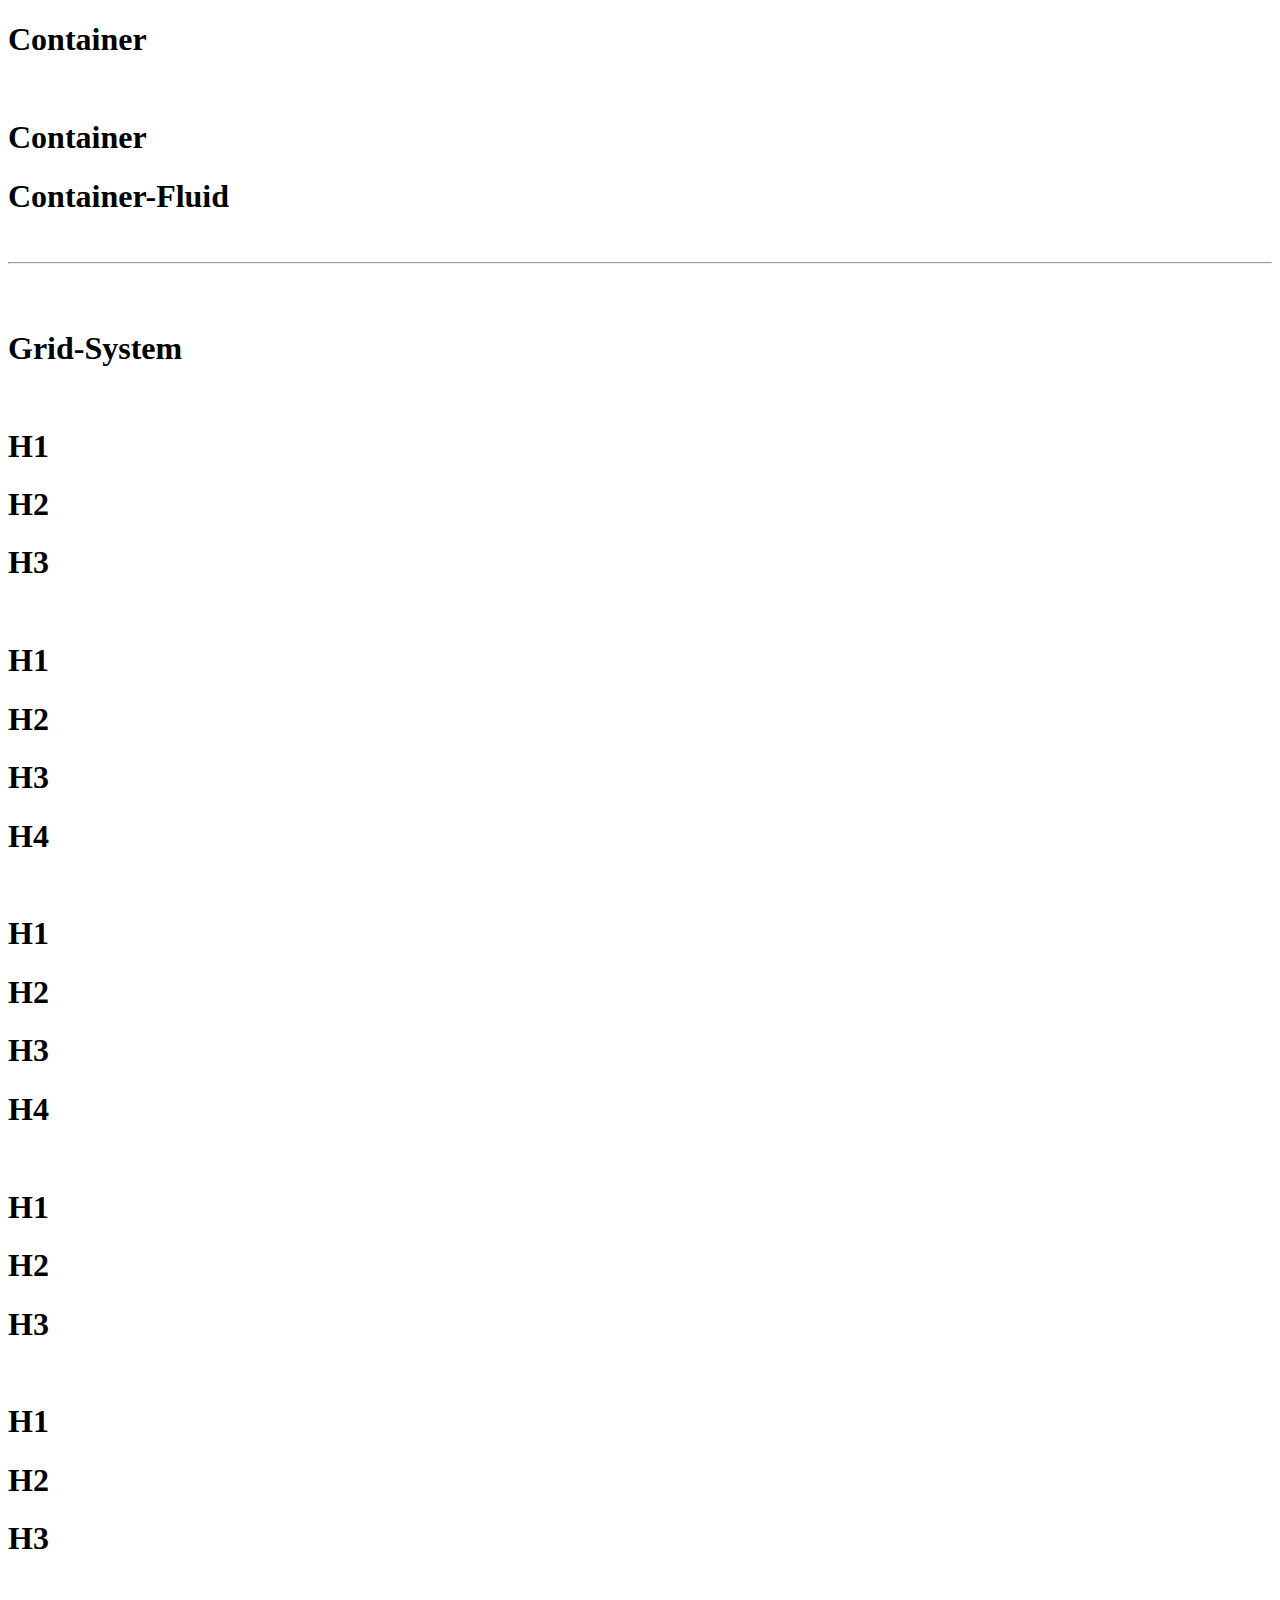
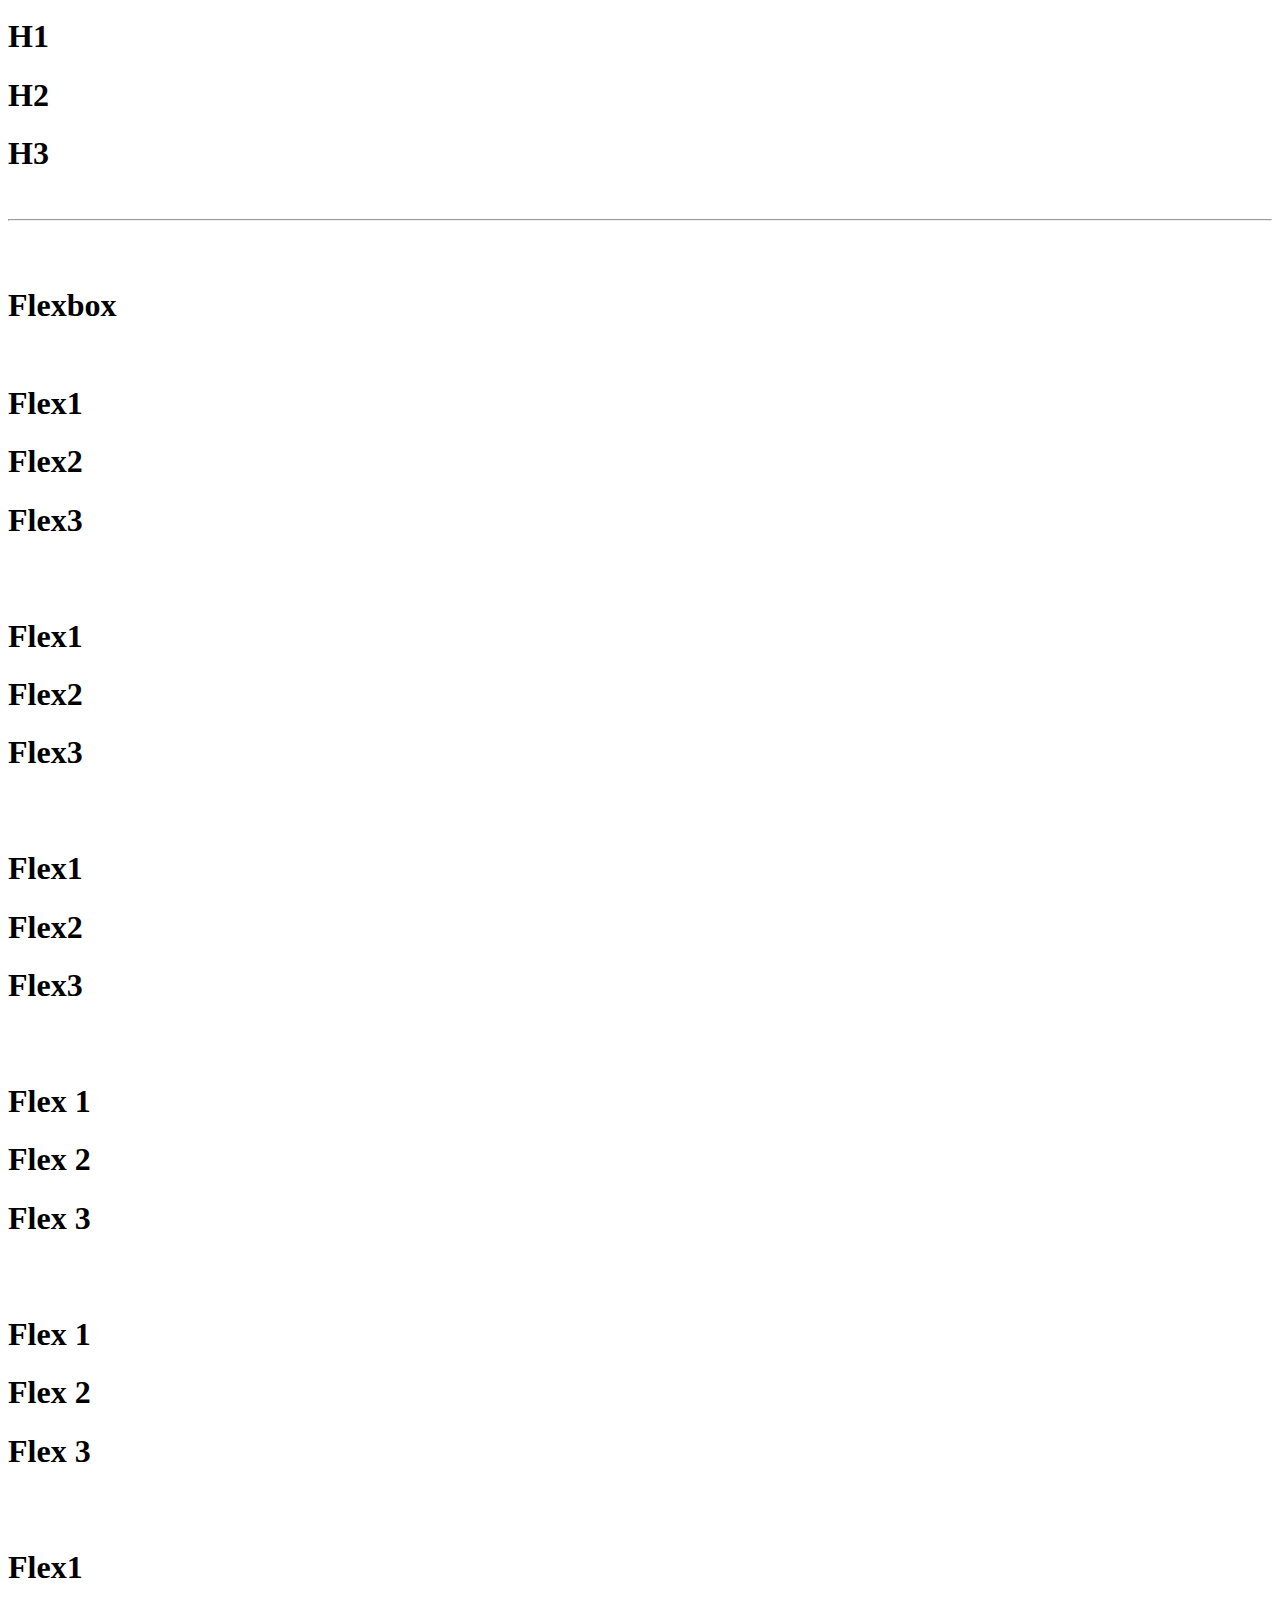
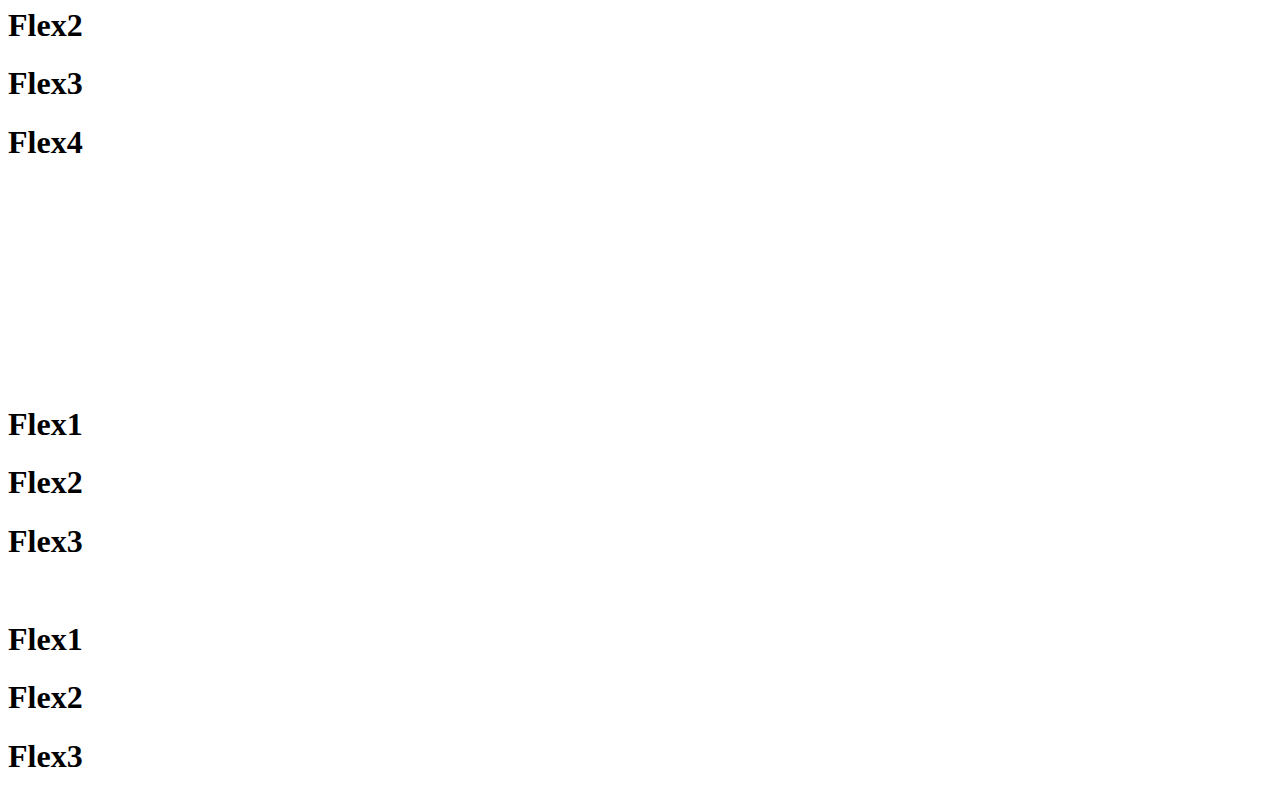
<file: Bootstrap Kurs/01 Container, Grid, Flexbox/index.html>
<!DOCTYPE html> <!-- HTML5 - Für Bootstrap erforderlich -->
<html lang="de">
<head>
    <meta charset="UTF-8">
    <meta http-equiv="X-UA-Compatible" content="IE=edge">
    <meta name="viewport" content="width=device-width, initial-scale=1.0">

    <!-- CSS -->
    <link rel="stylesheet" href="style.css">

    <!-- Bootstrap CSS -->
    <link href="https://cdn.jsdelivr.net/npm/bootstrap@5.1.3/dist/css/bootstrap.min.css"
          rel="stylesheet" integrity="sha384-1BmE4kWBq78iYhFldvKuhfTAU6auU8tT94WrHftjDbrCEXSU1oBoqyl2QvZ6jIW3"
          crossorigin="anonymous">

    <title>Bootstrap - Container Grid Flexbox</title>
</head>
<body>

    <h1>Container</h1>
    <br>

    <!-- Container -->
    <div class="container bg-primary">
        <h1>Container</h1>
    </div>
    <!--
         Container-Breakpoints (100% Breite bis Breakpoint - danach zentriert): 
         1. xs: 0px - default,
         2. sm: 576px,
         3. md: 768px,
         4. lg: 992px,
         5. xl: 1200px,
         6. xxl: 1400px
    -->

    <!-- Container-Fluid -->
    <div class="container-fluid bg-info">
        <h1>Container-Fluid</h1>
    </div>

    <br><hr>

    <br><br>
    <h1>Grid-System</h1>
    <br>

    <!-- 
        Grid-System - Bestehend aus 12 Spalten
        Grid funktioniert nur in Verbindung mit einem Container
    -->
    <div class="container">
        <div class="row"> <!-- row = neue Zeile -->
            <div class="col bg-info"> <!-- col = Spalte -->
                <h1>H1</h1>
            </div>
            <div class="col bg-warning"> <!-- col = Spalte -->
                <h1>H2</h1>
            </div>
            <div class="col bg-danger"> <!-- col = Spalte -->
                <h1>H3</h1>
            </div>
        </div>
    </div>
    <!-- Ohne Angabe der Spaltenbreite (col), wird die Breite der einzelnen Spalten
         gleichmäßig auf alle Elemente aufgeteilt. Elemente werden automatsch in eine neue Zeile verschoben
         und passen sich der Breite an.
    -->

    <br>

    <div class="container">
        <!-- row-cols- gibt an, wieviel Spalten pro Zeile dargestellt werden sollen 
             Auch hier kann wieder ein Präfix ( sm, lg, md, xl, xxl ) verwendet werden
        -->
        <div class="row row-cols-1">
            <div class="col bg-danger">
                <h1>H1</h1>
            </div>
            <div class="col bg-info">
              <h1>H2</h1>
            </div>
            <div class="col bg-success">
                <h1>H3</h1>
            </div>
            <div class="col bg-warning">
                <h1>H4</h1>
            </div>
        </div>
    </div>
  
    <br>

    <div class="container">
        <div class="row row-cols-5"> <!-- 5 Zeilen werden dargestellt -->
            <div class="col bg-danger">
                <h1>H1</h1>
            </div>
            <div class="col bg-info">
              <h1>H2</h1>
            </div>
            <div class="col bg-success">
                <h1>H3</h1>
            </div>
            <div class="col bg-warning">
                <h1>H4</h1>
            </div>
        </div>
    </div>
  
    <br>

    <div class="container">
        <div class="row">
            <div class="col col-2 bg-info"> <!-- Element verwendet 2 Spalten -->
                <h1>H1</h1>
            </div>
            <div class="col col-4 bg-warning"> <!-- Element verwendet 4 Spalten -->
                <h1>H2</h1>
            </div>
            <div class="col col-6 bg-danger"> <!-- Element verwendet automatisch den Rest von 6 Spalten -->
                <h1>H3</h1>
            </div>
        </div>
    </div>
    <!-- Jedes Element, dass nicht mehr in die Zeile passt, wird automatisch in eine neue Zeile verschoben. -->

    <br>

    <!-- Class prefix	.col-	.col-sm-	.col-md-	.col-lg-	.col-xl-	.col-xxl- -->
    <div class="container">
        <div class="row">
            <div class="col col-12 col-sm-2 bg-info">
                <h1>H1</h1>
            </div>
            <div class="col col-12 col-sm-4 bg-warning">
                <h1>H2</h1>
            </div>
            <div class="col col-12 col-sm-6 bg-danger">
                <h1>H3</h1>
            </div>
        </div>
    </div>
    <!-- Alle col-Elemente nehmen ab Pixelgröße 0 die gesamten 12 Spalten in Anspruch.
         Ab Breakpoint sm werden 2, 4 und 6 Spalten in Anspruch genommen.
    -->

    <br>

    <div class="container">
        <div class="row">
            <div class="col col-4 bg-info">
                <h1>H1</h1>
            </div>
            <div class="col col-4 bg-warning">
                <h1>H2</h1>
            </div>
            <div class="col col-2 bg-danger">
                <h1>H3</h1>
            </div>
        </div>
    </div>
    <!-- Es müssen nicht die gesamten 12 Spalten verwendet werden.
         Bei z.B. 10 genutzten Spalten bleibt dann ein Rest von 2 freien Spalten.
    -->
    
    <br><hr>

    <br><br>
    <h1>Flexbox</h1>
    <br>

    <!-- Flexbox -->
    <div class="container d-flex"> <!-- Flex-Container -->
        <div class="bg-primary">
            <h1>Flex1</h1>
        </div>
        <div class="bg-info">
            <h1>Flex2</h1>
        </div>
        <div class="bg-danger">
            <h1>Flex3</h1>
        </div>
    </div>
    <!-- default-Wert von d-flex ist flex-row ( Horzontal ausgerichtet ) -->

    <br><br>
    <div class="container d-flex flex-column">
        <div class="bg-primary">
            <h1>Flex1</h1>
        </div>
        <div class="bg-info">
            <h1>Flex2</h1>
        </div>
        <div class="bg-danger">
            <h1>Flex3</h1>
        </div>
    </div>
    <!-- flex-column ( Vertikate ausrichtung ) 
         Bei Verwendung von column werden justify-content und align-items gewechselt 
         justify-content = vertikal, align-itmes = horizontal
    -->

    <br><br>
    <div class="container d-flex justify-content-evenly">
        <div class="bg-primary">
            <h1>Flex1</h1>
        </div>
        <div class="bg-info">
            <h1>Flex2</h1>
        </div>
        <div class="bg-danger">
            <h1>Flex3</h1>
        </div>
    </div>
    <!-- 
        Ausrichtung in Flexbox:
        1. justify-content-start
        2. justify-content-end
        3. justify-content-center
        4. justify-content-between
        5. justify-content-around
        6. justify-content-evenly
        Class prefix	.justify-content-	.justify-content-sm-	.justify-content-md-
                        .justify-content-lg-	.justify-content-xl-	.justify-content-xxl-
    -->

    <br><br>
    <div class="container d-flex flex-wrap">
        <div class="bg-primary">
            <h1>Flex 1</h1>
        </div>
        <div class="bg-info">
            <h1>Flex 2</h1>
        </div>
        <div class="bg-danger">
            <h1>Flex 3</h1>
        </div>
    </div>
    <!-- flex-wrap positioniert die Elemente automatsich in einer neuen Zeile,
         sobald der verfügbare Platz nicht mehr ausreicht.
    -->

    <br><br>
    <div class="container d-flex flex-column">
        <div class="bg-primary align-self-start"> <!-- Platziert Element auf der linken Seite -->
            <h1>Flex 1</h1>
        </div>
        <div class="bg-info align-self-center"> <!-- Platziert Element auf der rechten Seite -->
            <h1>Flex 2</h1>
        </div>
        <div class="bg-danger align-self-end"> <!-- Platziert Element in der Mitte -->
            <h1>Flex 3</h1>
        </div>
    </div>

    <br><br>
    <div class="container d-flex p-0 c-wh"> <!-- p- = padding -->
        <div class="bg-primary align-self-center"> <!-- Mitte -->
            <h1>Flex1</h1>
        </div>
        <div class="bg-info align-self-stretch"> <!-- Über gesamte Höhe gezogen -->
            <h1>Flex2</h1>
        </div>
        <div class="bg-danger align-self-end"> <!-- Rechts -->
            <h1>Flex3</h1>
        </div>
        <div class="bg-success align-self-start"> <!-- Links -->
            <h1>Flex4</h1>
        </div>
    </div>
    <!-- Ausrichten der einzelnen Elemente im Container -->

    <br><br>
    <div class="container d-flex">
        <div class="bg-primary order-2">
            <h1>Flex1</h1>
        </div>
        <div class="bg-info order-3">
            <h1>Flex2</h1>
        </div>
        <div class="bg-danger order-1">
            <h1>Flex3</h1>
        </div>
    </div>

    <br>

    <div class="container d-flex flex-column">
        <div class="bg-primary order-2">
            <h1>Flex1</h1>
        </div>
        <div class="bg-info order-3">
            <h1>Flex2</h1>
        </div>
        <div class="bg-danger order-1">
            <h1>Flex3</h1>
        </div>
    </div>
    <!-- Mit order können Elemente nach Belieben geordnet werden. -->

    <!-- Bootstrap Script -->
    <script src="https://cdn.jsdelivr.net/npm/bootstrap@5.1.3/dist/js/bootstrap.bundle.min.js"
            integrity="sha384-ka7Sk0Gln4gmtz2MlQnikT1wXgYsOg+OMhuP+IlRH9sENBO0LRn5q+8nbTov4+1p"
            crossorigin="anonymous"></script>
</body>
</html>
</file>
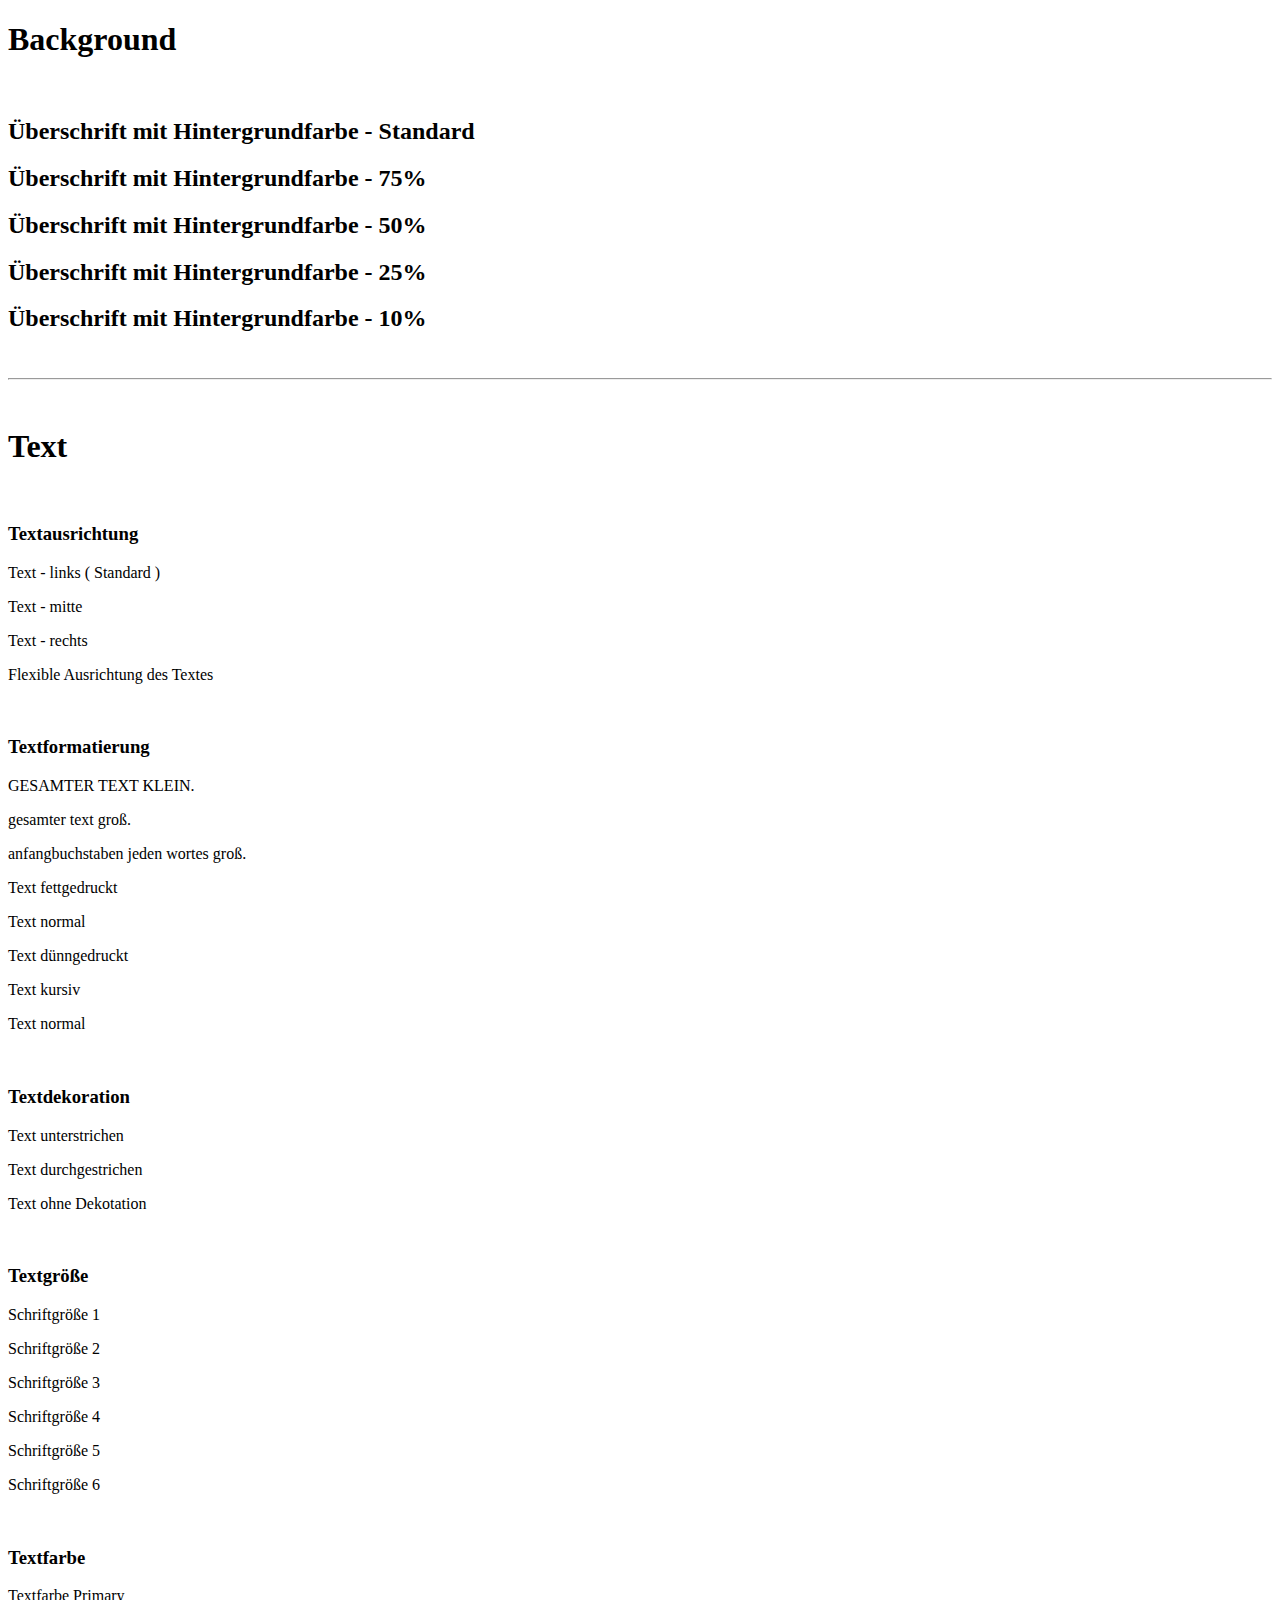
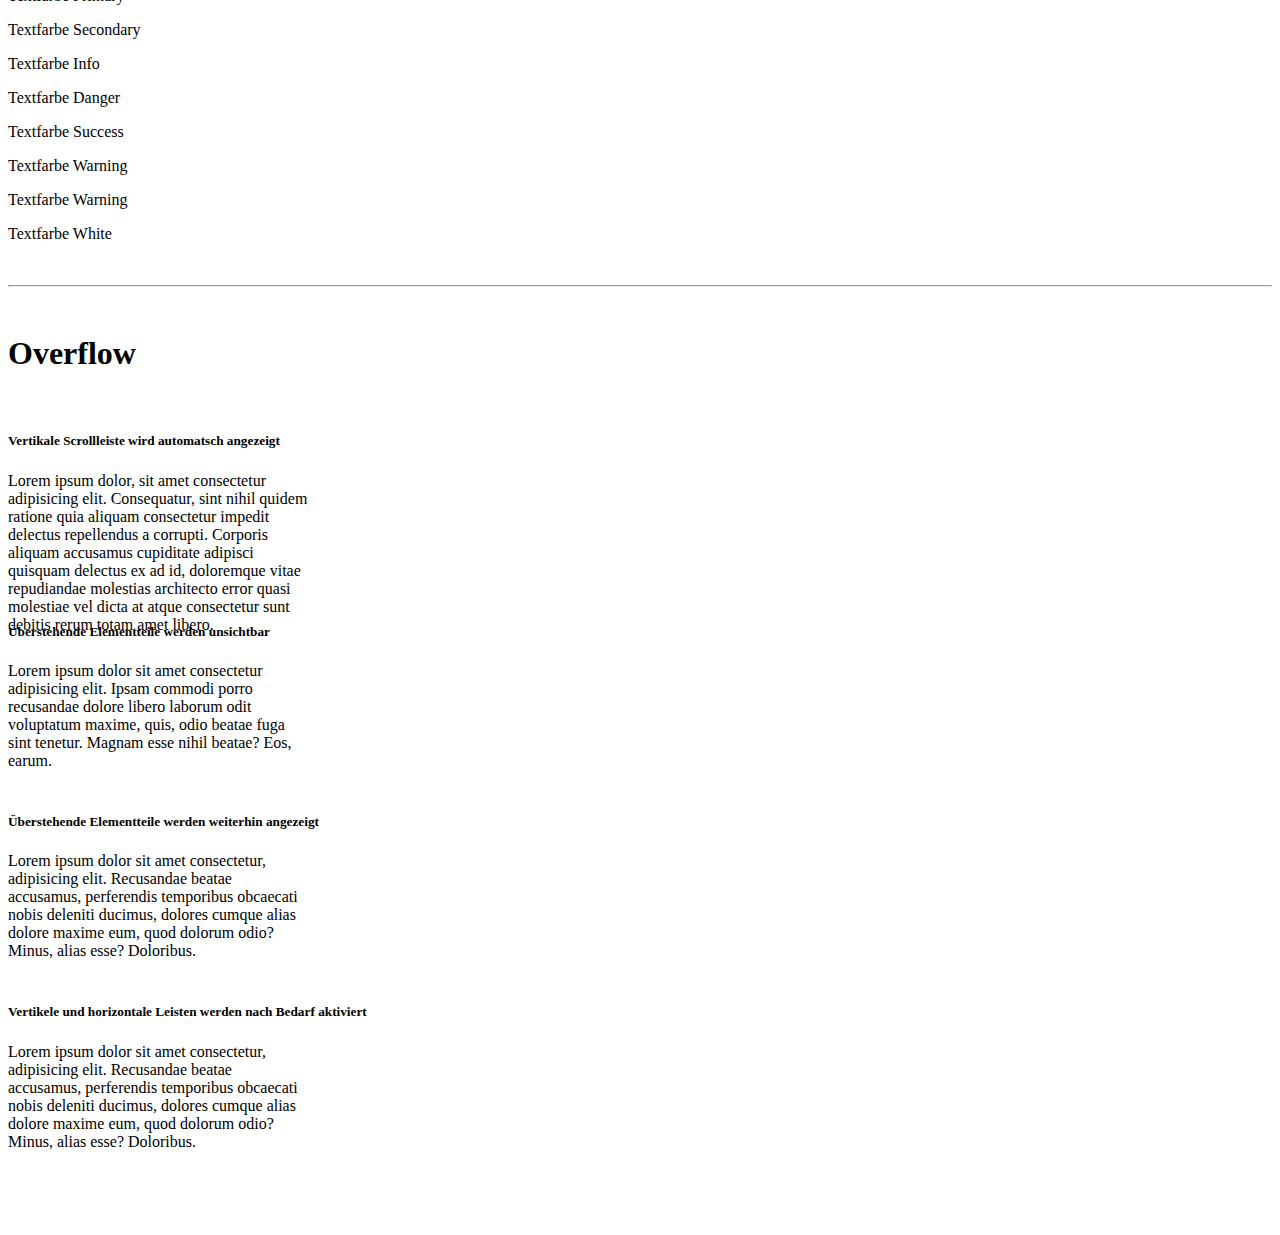
<file: Bootstrap Kurs/02 Background, Text, Overflow/index.html>
<!DOCTYPE html> <!-- HTML5 - Für Bootstrap erforderlich -->
<html lang="de">
<head>
    <meta charset="UTF-8">
    <meta http-equiv="X-UA-Compatible" content="IE=edge">
    <meta name="viewport" content="width=device-width, initial-scale=1.0">

    <!-- Bootstrap CSS -->
    <link href="https://cdn.jsdelivr.net/npm/bootstrap@5.1.3/dist/css/bootstrap.min.css"
          rel="stylesheet" integrity="sha384-1BmE4kWBq78iYhFldvKuhfTAU6auU8tT94WrHftjDbrCEXSU1oBoqyl2QvZ6jIW3"
          crossorigin="anonymous">

    <title>Background, Text, Overflow</title>
</head>
<body>

    <h1>Background</h1>
    <br>

    <div class="container">
        <h2 class="bg-danger">Überschrift mit Hintergrundfarbe - Standard</h2>
        <h2 class="bg-info bg-opacity-75">Überschrift mit Hintergrundfarbe - 75%</h2>
        <h2 class="bg-success bg-opacity-50">Überschrift mit Hintergrundfarbe - 50%</h2>
        <h2 class="bg-primary bg-opacity-25">Überschrift mit Hintergrundfarbe - 25%</h2>
        <h2 class="bg-warning bg-opacity-10">Überschrift mit Hintergrundfarbe - 10%</h2>
    </div>
    <!-- Mit bg-opacity- wird die Transparenz der Hintergrundfarbe definiert.
         Gültige Werte sind 10, 25, 50, 75
    -->

    <br><hr><br>
    
    <h1>Text</h1>
    <br>

    <h3>Textausrichtung</h3>
    <div class="container">
        <p class="text-start">Text - links ( Standard )</p>
        <p class="text-center">Text - mitte</p>
        <p class="text-end">Text - rechts</p>
    </div>

    <div class="container">
        <p class="text-sm-start text-md-center text-xl-end">Flexible Ausrichtung des Textes</p>
    </div>
    <!-- Auch hier kann wieder das Präfix -sm, -md, -lg, -xl und -xxl verwendet werden -->

    <br>

    <h3>Textformatierung</h3>
    <div class="container">
        <p class="text-lowercase">GESAMTER TEXT KLEIN.</p>
        <p class="text-uppercase">gesamter text groß.</p>
        <p class="text-capitalize">anfangbuchstaben jeden wortes groß.</p>

        <!-- fw- = font weight -->
        <p class="fw-bold">Text fettgedruckt</p>
        <p class="fw-normal">Text normal</p>
        <p class="fw-light">Text dünngedruckt</p>

        <!-- fst- = font style -->
        <p class="fst-italic">Text kursiv</p>
        <p class="fst-normal">Text normal</p>
    </div>

    <br>

    <h3>Textdekoration</h3>
    <div class="container">
        <p class="text-decoration-underline">Text unterstrichen</p>
        <p class="text-decoration-line-through">Text durchgestrichen</p>
        <p class="text-decoration-none">Text ohne Dekotation</p>
    </div>

    <br>

    <h3>Textgröße</h3>
    <div class="container">
        <p class="fs-1">Schriftgröße 1</p>
        <p class="fs-2">Schriftgröße 2</p>
        <p class="fs-3">Schriftgröße 3</p>
        <p class="fs-4">Schriftgröße 4</p>
        <p class="fs-5">Schriftgröße 5</p>
        <p class="fs-6">Schriftgröße 6</p>
    </div>
    <!-- Die Schriftgröße wird aufsteigend kleiner -->
    
    <br>

    <h3>Textfarbe</h3>
    <div class="container">
        <p class="text-primary">Textfarbe Primary</p>
        <p class="text-secondary">Textfarbe Secondary</p>
        <p class="text-info">Textfarbe Info</p>
        <p class="text-danger">Textfarbe Danger</p>
        <p class="text-success">Textfarbe Success</p>
        <p class="text-warning">Textfarbe Warning</p>
        <p class="text-dark">Textfarbe Warning</p>
        <p class="text-white bg-dark">Textfarbe White</p>
    </div>

    <br><hr><br>

    <h1>Overflow</h1>
    <br>

    <div class="container d-flex justify-content-between">

        <div>
            <h5>Vertikale Scrollleiste wird automatsch angezeigt</h5>
             <div class="border overflow-auto" style="width: 300px; height: 130px">
                Lorem ipsum dolor, sit amet consectetur adipisicing elit. Consequatur, sint nihil quidem ratione quia aliquam consectetur impedit delectus repellendus a corrupti. Corporis aliquam accusamus cupiditate adipisci quisquam delectus ex ad id, doloremque vitae repudiandae molestias architecto error quasi molestiae vel dicta at atque consectetur sunt debitis rerum totam amet libero.
            </div>
        </div>
       
        <div>
            <h5>Überstehende Elementteile werden unsichtbar</h5>
            <div class="border overflow-hidden" style="width: 300px; height: 130px">
                Lorem ipsum dolor sit amet consectetur adipisicing elit. Ipsam commodi porro recusandae dolore libero laborum odit voluptatum maxime, quis, odio beatae fuga sint tenetur. Magnam esse nihil beatae? Eos, earum.
            </div>
        </div>
        
        <div>
            <h5>Überstehende Elementteile werden weiterhin angezeigt</h5>
             <div class="border overflow-visible" style="width: 300px; height: 130px">
                Lorem ipsum dolor sit amet consectetur, adipisicing elit. Recusandae beatae accusamus, perferendis temporibus obcaecati nobis deleniti ducimus, dolores cumque alias dolore maxime eum, quod dolorum odio? Minus, alias esse? Doloribus.
            </div>
        </div>
       
        <div>
            <h5>Vertikele und horizontale Leisten werden nach Bedarf aktiviert</h5>
            <div class="border overflow-scroll" style="width: 300px; height: 130px">
                Lorem ipsum dolor sit amet consectetur, adipisicing elit. Recusandae beatae accusamus, perferendis temporibus obcaecati nobis deleniti ducimus, dolores cumque alias dolore maxime eum, quod dolorum odio? Minus, alias esse? Doloribus.
            </div>
        </div>
     
    </div>
    <br><br><br>

    <!-- Bootstrap Script -->
    <script src="https://cdn.jsdelivr.net/npm/bootstrap@5.1.3/dist/js/bootstrap.bundle.min.js"
            integrity="sha384-ka7Sk0Gln4gmtz2MlQnikT1wXgYsOg+OMhuP+IlRH9sENBO0LRn5q+8nbTov4+1p"
            crossorigin="anonymous">
    </script>  
</body>
</html>
</file>
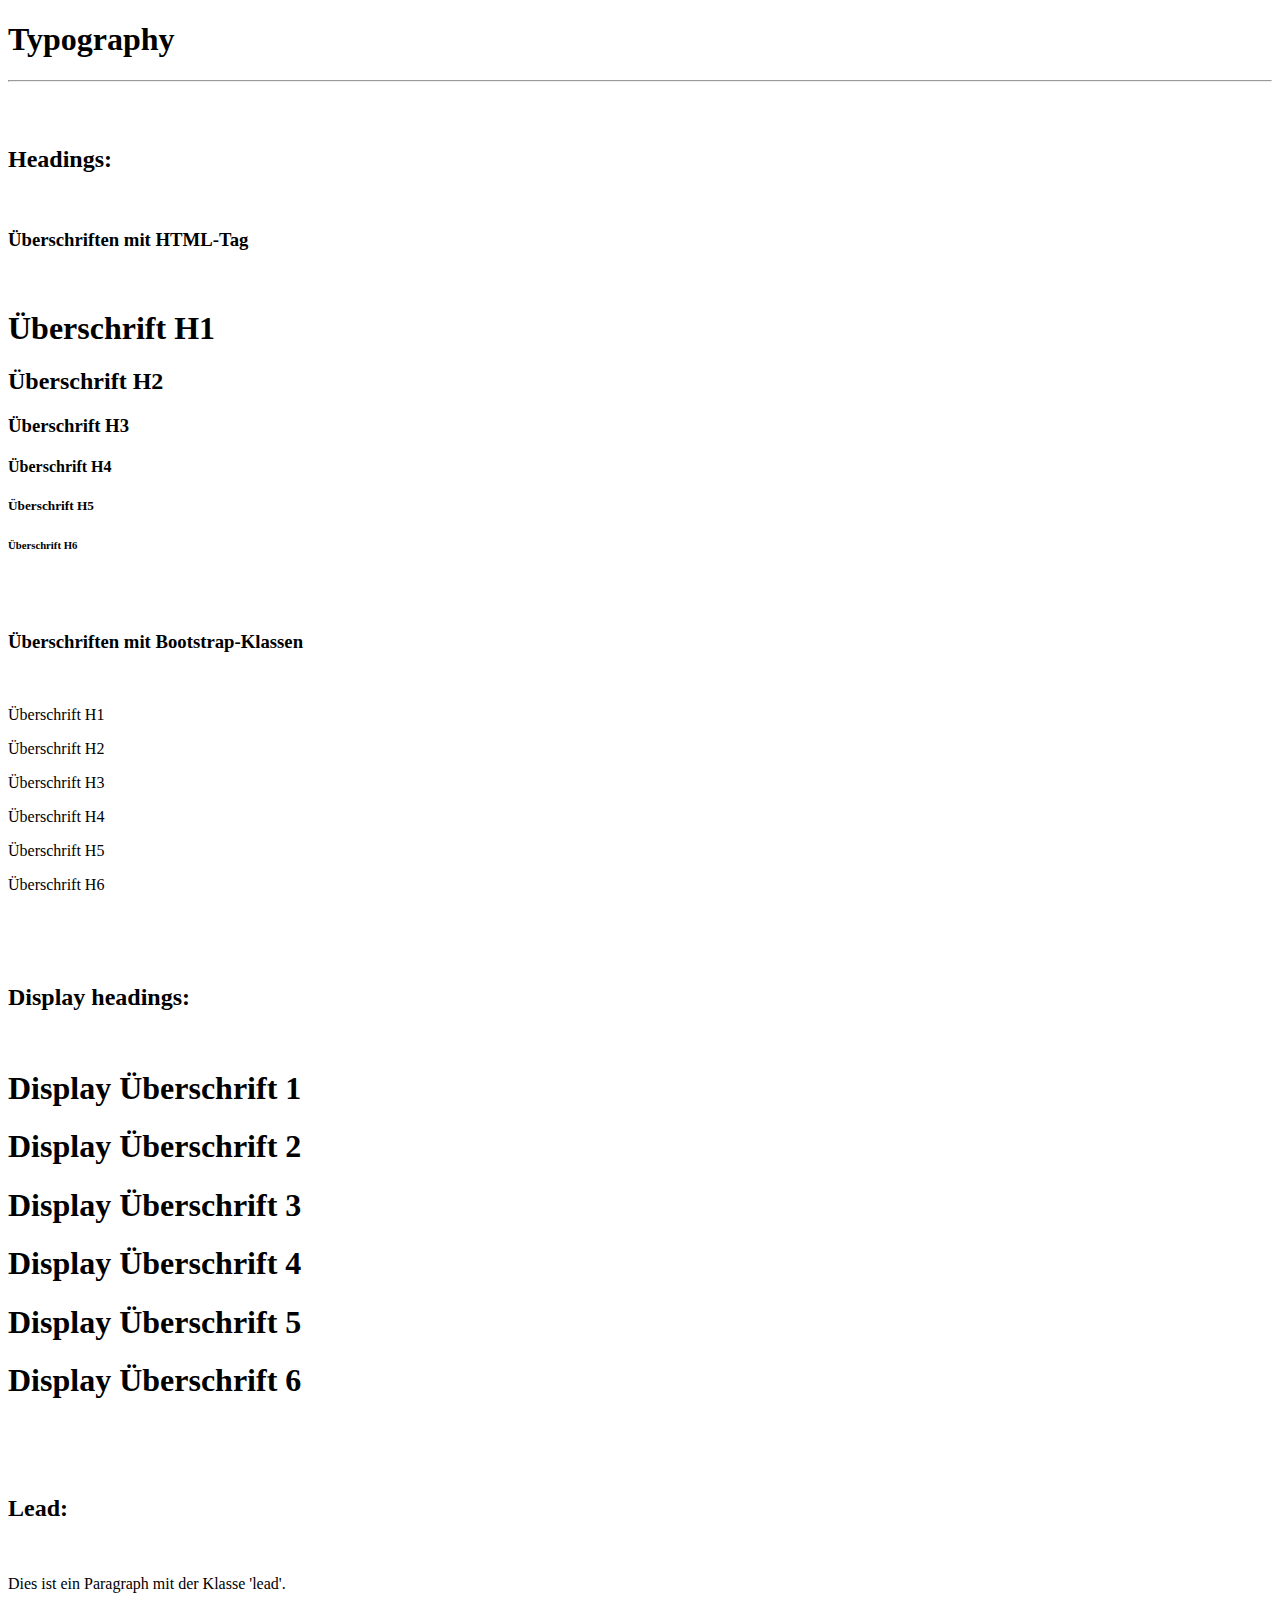
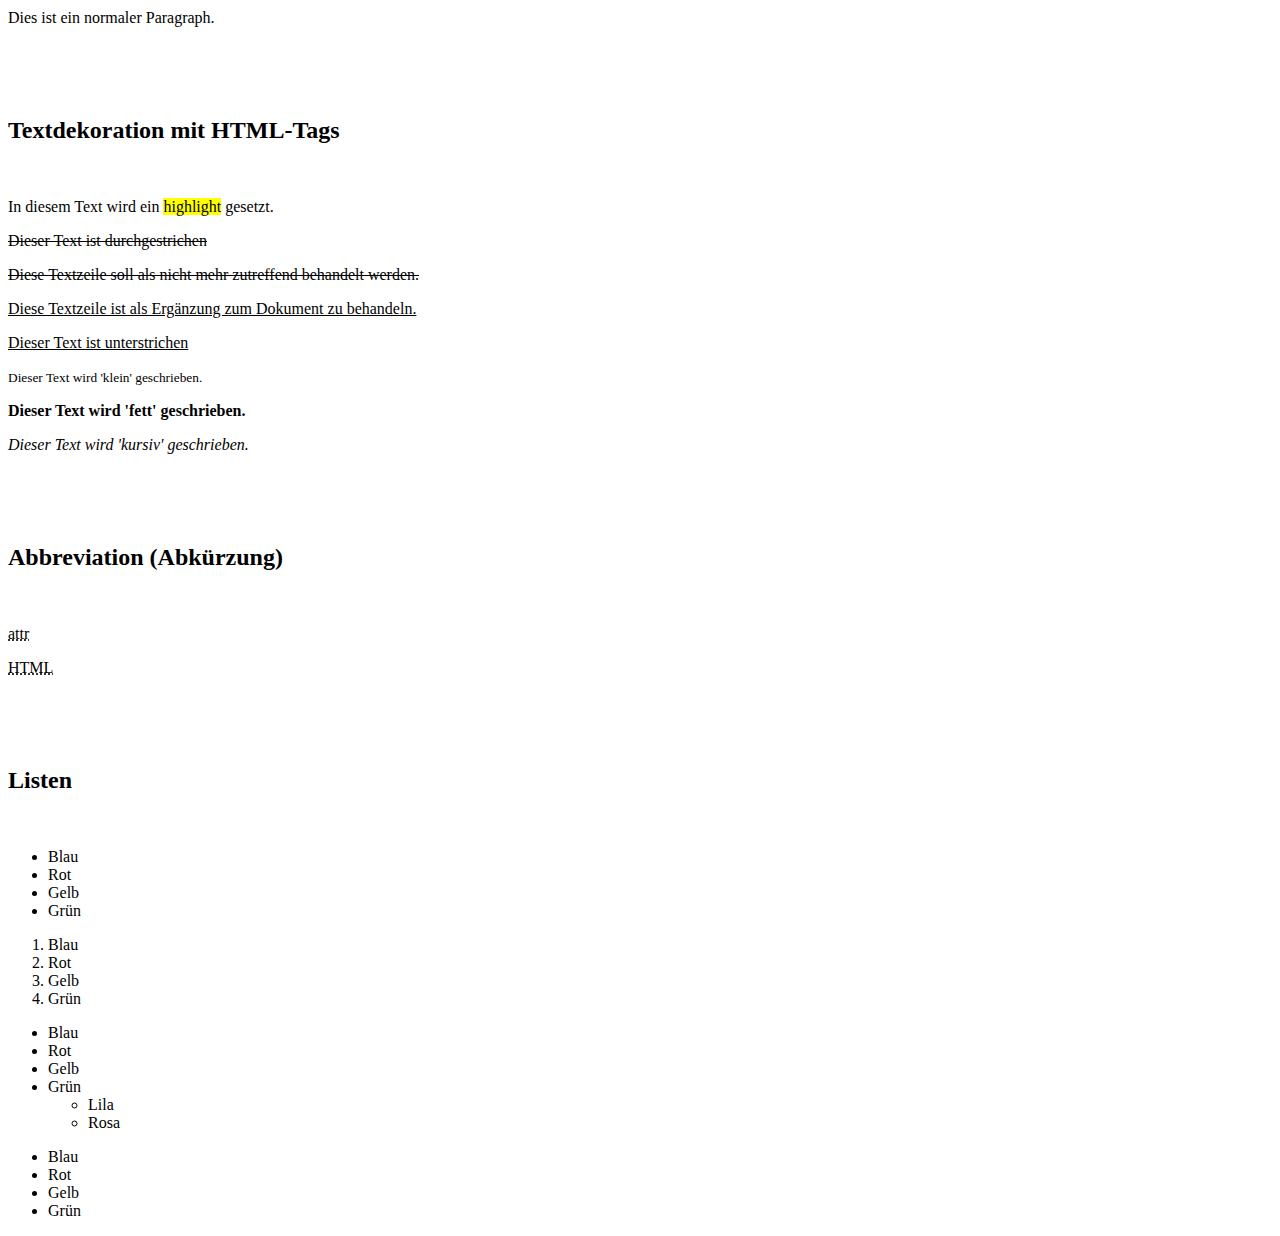
<file: Bootstrap Kurs/03 Typographie/index.html>
<!doctype html>
<html lang="de">
  <head>
    <meta charset="utf-8">
    <meta name="viewport" content="width=device-width, initial-scale=1">

    <!-- Bootstrap CSS -->
    <link href="https://cdn.jsdelivr.net/npm/bootstrap@5.1.3/dist/css/bootstrap.min.css" rel="stylesheet" integrity="sha384-1BmE4kWBq78iYhFldvKuhfTAU6auU8tT94WrHftjDbrCEXSU1oBoqyl2QvZ6jIW3" crossorigin="anonymous">

    <title>Typography</title>
  </head>
  <body>

    <div class="container">
        <h1>Typography</h1>

        <hr><br><br>

        <h2>Headings:</h2>
        <br>

        <h3>Überschriften mit HTML-Tag</h3>
        <br>

        <h1>Überschrift H1</h1>
        <h2>Überschrift H2</h2>
        <h3>Überschrift H3</h3>
        <h4>Überschrift H4</h4>
        <h5>Überschrift H5</h5>
        <h6>Überschrift H6</h6>

        <br><br>

        <h3>Überschriften mit Bootstrap-Klassen</h3>
        <br>

        <p class="h1">Überschrift H1</p>
        <p class="h2">Überschrift H2</p>
        <p class="h3">Überschrift H3</p>
        <p class="h4">Überschrift H4</p>
        <p class="h5">Überschrift H5</p>
        <p class="h6">Überschrift H6</p>
        <!-- 
            Da ein H1-Tag in einem HTML-Dokument nur einmal verwendet werden soll,
            kann durch die Bootstrap-Klasse eine gleiche Formatierung dargestellt werden
        -->

        <br><br><br>

        <h2>Display headings:</h2>
        <br>
    
        <h1 class="display-1">Display Überschrift 1</h1>
        <h1 class="display-2">Display Überschrift 2</h1>
        <h1 class="display-3">Display Überschrift 3</h1>
        <h1 class="display-4">Display Überschrift 4</h1>
        <h1 class="display-5">Display Überschrift 5</h1>
        <h1 class="display-6">Display Überschrift 6</h1>

        <br><br><br>

        <h2>Lead:</h2>
        <br>

        <p class="lead">
            Dies ist ein Paragraph mit der Klasse 'lead'.
        </p>

        <p>
            Dies ist ein normaler Paragraph.
        </p>

        <br><br><br>

        <h2>Textdekoration mit HTML-Tags</h2>
        <br>

        <p>In diesem Text wird ein <mark>highlight</mark> gesetzt.</p>
        <p><del>Dieser Text ist durchgestrichen</del></p>
        <p><s>Diese Textzeile soll als nicht mehr zutreffend behandelt werden.</s></p>
        <p><ins>Diese Textzeile ist als Ergänzung zum Dokument zu behandeln.</ins></p>
        <p><u>Dieser Text ist unterstrichen</u></p>
        <p><small>Dieser Text wird 'klein' geschrieben.</small></p>
        <p><strong>Dieser Text wird 'fett' geschrieben.</strong></p>
        <p><em>Dieser Text wird 'kursiv' geschrieben.</em></p>

        <br><br><br>

        <h2>Abbreviation (Abkürzung)</h2>
        <br>

        <p><abbr title="attribute">attr</abbr></p>
        <p><abbr title="HyperText Markup Language" class="initialism">HTML</abbr></p>

        <br><br><br>

        <h2>Listen</h2>
        <br>

        <!-- Normale unsortierte Liste -->
        <ul>
            <li>Blau</li>
            <li>Rot</li>
            <li>Gelb</li>
            <li>Grün</li>
        </ul>

        <!-- Normale sortierte Liste -->
        <ol>
            <li>Blau</li>
            <li>Rot</li>
            <li>Gelb</li>
            <li>Grün</li>
        </ol>

        <!--
            list-unstyled gilt immer nur für die unmitelbar untergordneten Elemente.
            Für verschachtelte Listen muss die Klasse neu gesetzt werden.
        -->
        <ul class="list-unstyled"> <!-- Ungestylte Liste -->
            <li>Blau</li>
            <li>Rot</li>
            <li>Gelb</li>
            <li>Grün</li>
            <ul>
                <li>Lila</li>
                <li>Rosa</li>
            </ul>
        </ul>

        <ul class="list-inline">
            <li class="list-inline-item">Blau</li>
            <li class="list-inline-item">Rot</li>
            <li class="list-inline-item">Gelb</li>
            <li class="list-inline-item">Grün</li>
        </ul>
    </div>
    
    <script src="https://cdn.jsdelivr.net/npm/bootstrap@5.1.3/dist/js/bootstrap.bundle.min.js" integrity="sha384-ka7Sk0Gln4gmtz2MlQnikT1wXgYsOg+OMhuP+IlRH9sENBO0LRn5q+8nbTov4+1p" crossorigin="anonymous"></script>
  </body>
</html>
</file>
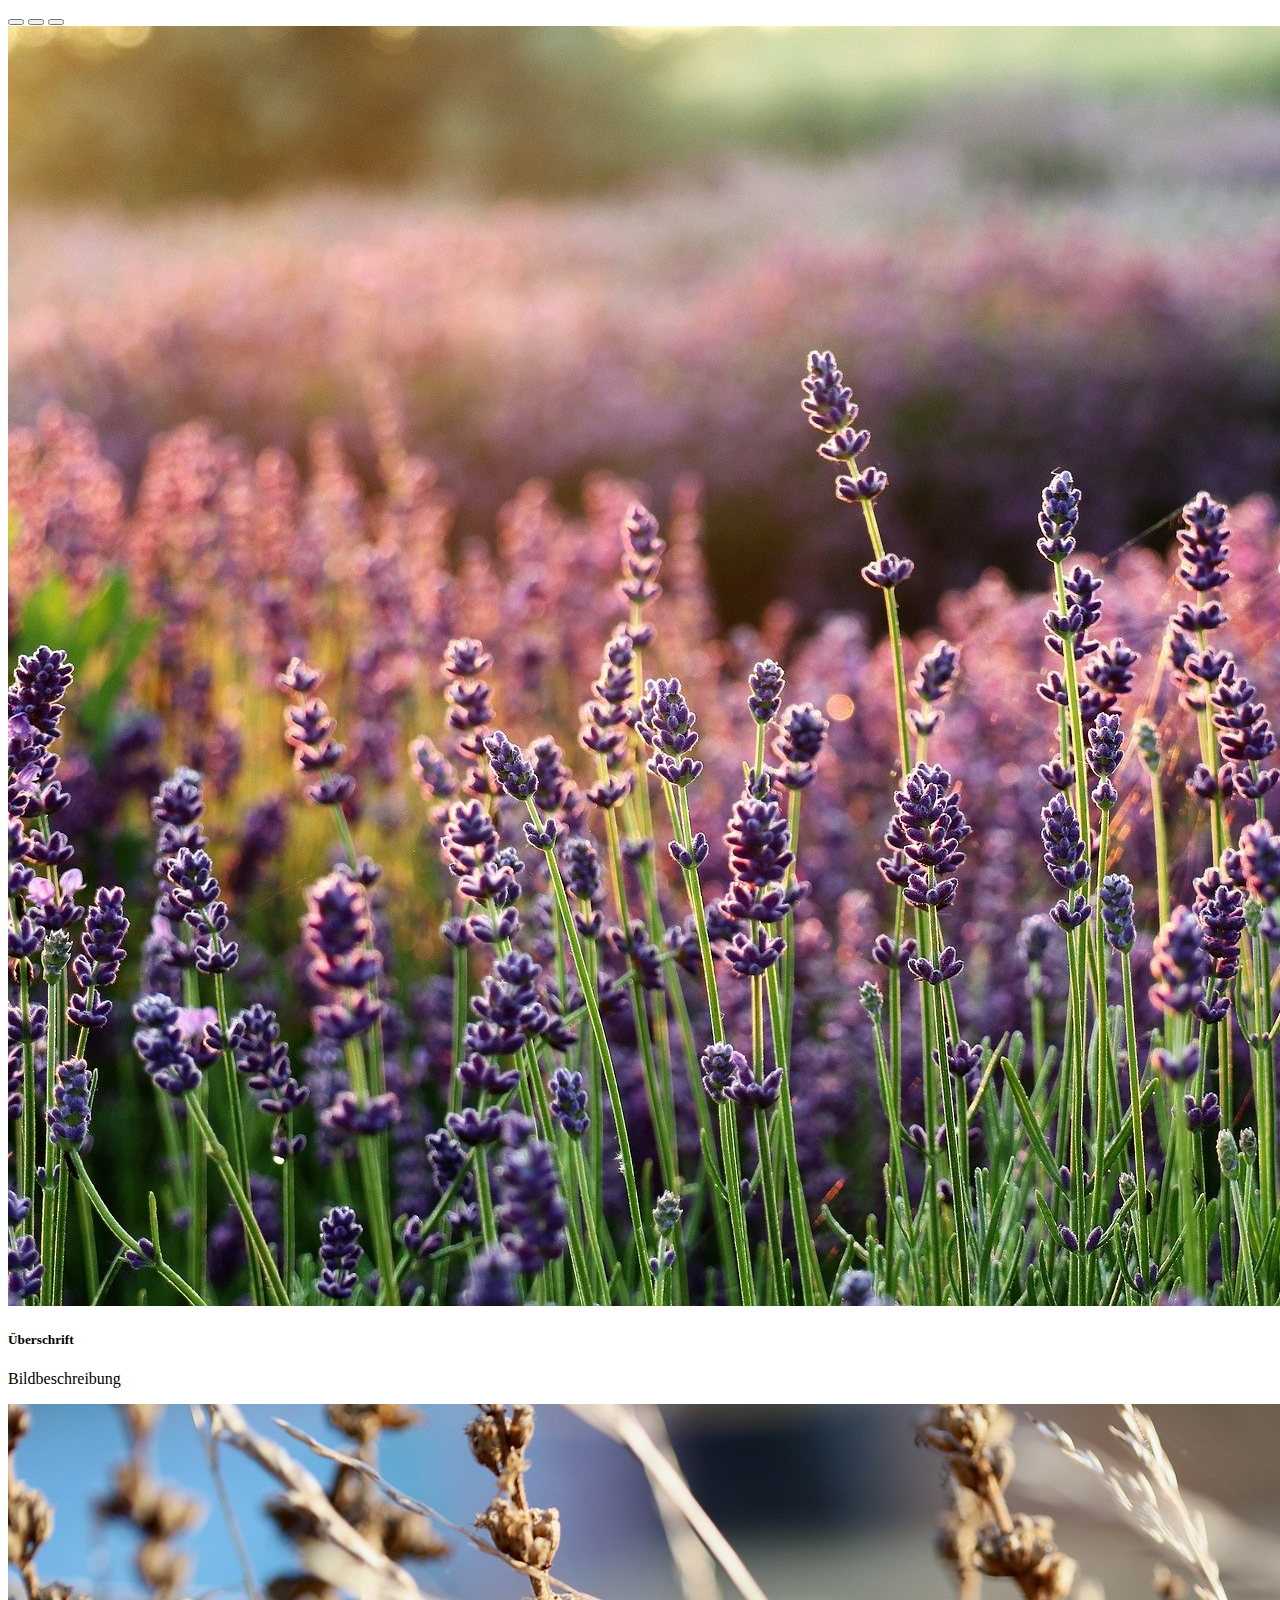
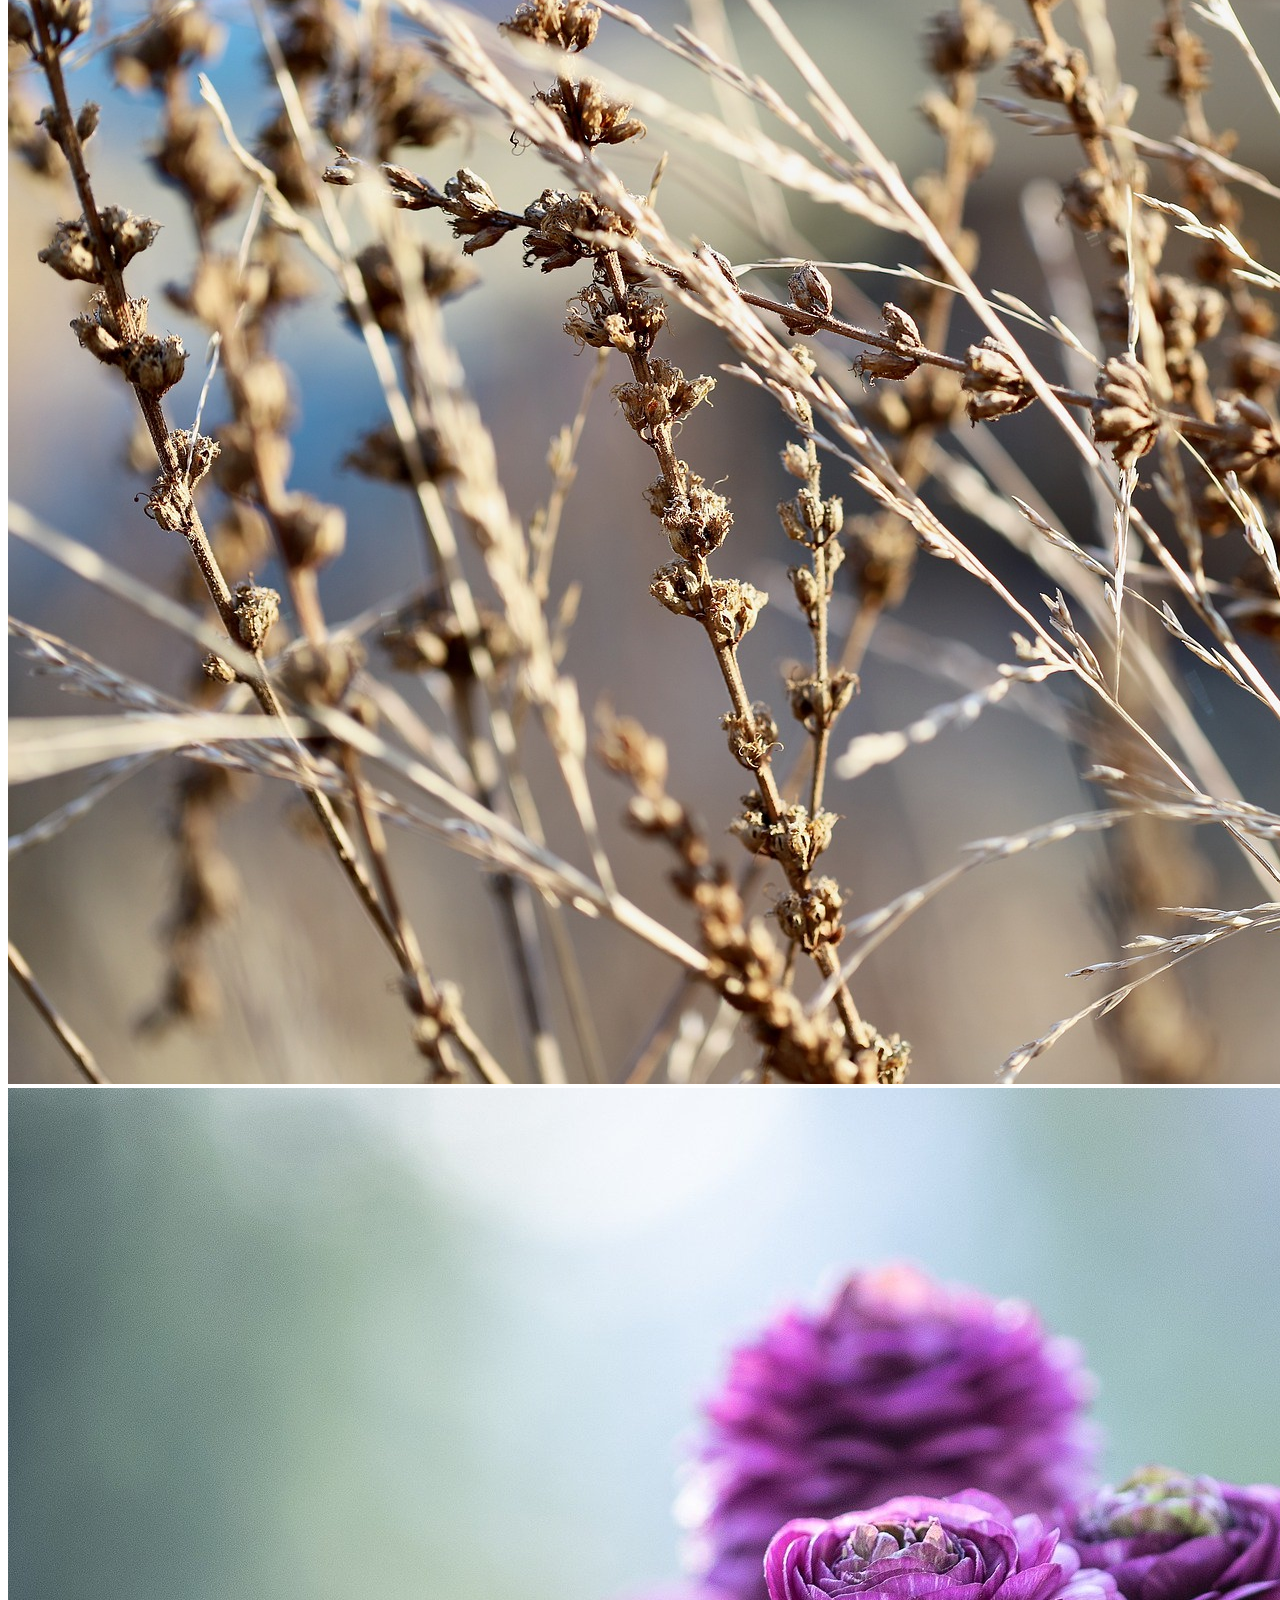
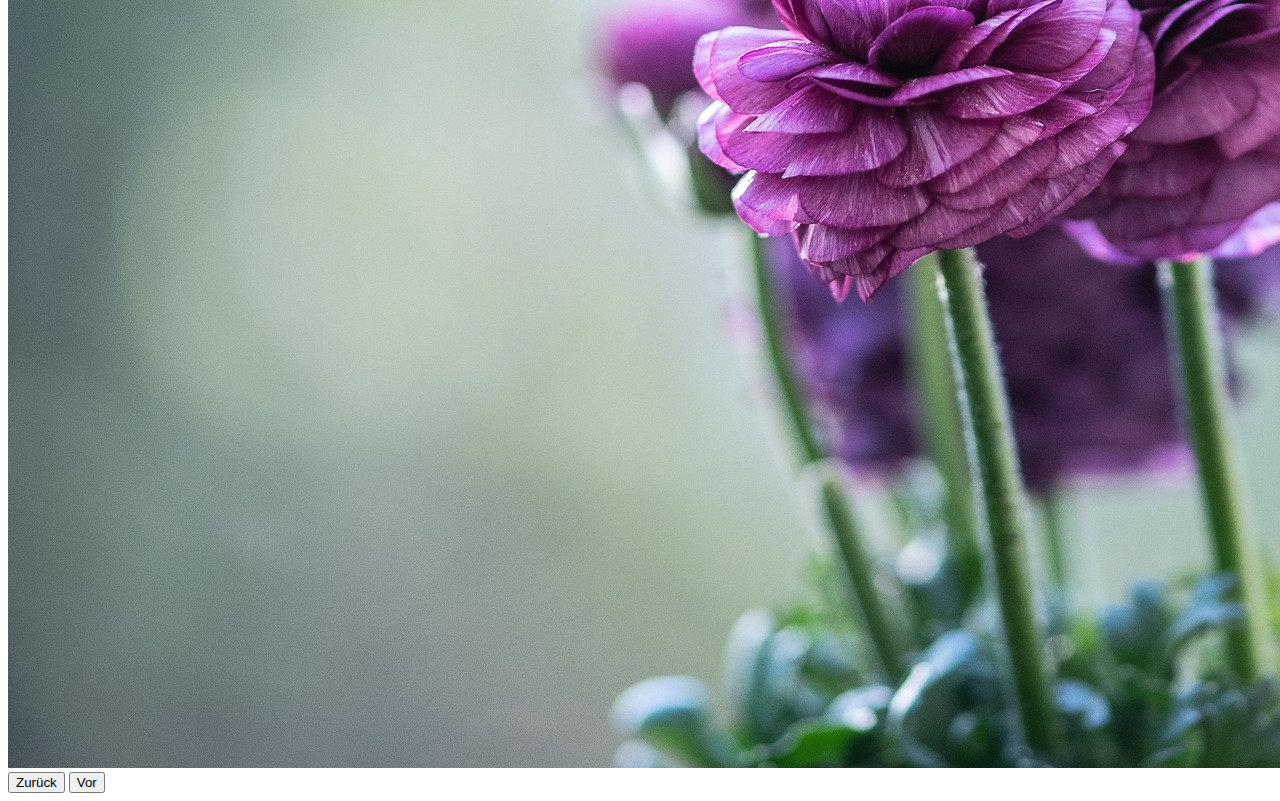
<file: Bootstrap Kurs/06 Carousel/index.html>
<!DOCTYPE html>
<html lang="de">
<head>
    <meta charset="UTF-8">
    <meta http-equiv="X-UA-Compatible" content="IE=edge">
    <meta name="viewport" content="width=device-width, initial-scale=1.0">

    <!-- Bootstrap CSS -->
    <link href="https://cdn.jsdelivr.net/npm/bootstrap@5.1.3/dist/css/bootstrap.min.css" rel="stylesheet" integrity="sha384-1BmE4kWBq78iYhFldvKuhfTAU6auU8tT94WrHftjDbrCEXSU1oBoqyl2QvZ6jIW3" crossorigin="anonymous">
    
    <title>Carousel</title>
</head>
<body>
  
    <div class="container">
        <!--
            1. carousel = Aktiviert das Carousel
            2. slide = Aktiviert die Slide-Funktion
        -->
        <div id="carouselExampleIndicators" class="carousel slide">
            <!-- carousel-indicators = Platziert die Indikatoren -->
            <div class="carousel-indicators">
              <!--
                  Bei Verwendung von Indikatoren, MUSS class="active" dem Button hinzugefügt werde,
                  der dem ersten geladenen Element entspricht.

                  1. data-bs-slide-to  = Gibt an, zu welchem Element gewechselt werden soll.
                  2. data-bs-target    = Gibt an, welches Carousel gesteuert wird.
              -->
              <button type="button" data-bs-target="#carouselExampleIndicators" data-bs-slide-to="0" class="active"></button>
              <button type="button" data-bs-target="#carouselExampleIndicators" data-bs-slide-to="1"></button>
              <button type="button" data-bs-target="#carouselExampleIndicators" data-bs-slide-to="2"></button>
            </div>
            
            <!-- carousel-inner = Einfügen von Folien -->
            <div class="carousel-inner">
              <!-- 
                  1. carousel-item = Platziert und formatiert die Items 
                  2. active        = Gibt an, welches Item beim Laden angezeigt wird
              -->
              <div class="carousel-item active">
                <!-- w-100 = Breite in Prozent -->
                <img src="image/01.jpg" class="d-block w-100" alt="...">
                <!-- 
                    1. carousel-caption = Zeigt eine Beschriftung an
                    2. d-none\d-md-block = Beschriftung wird standardmäßig augeblendet und ist erst
                       ab Breakpoint md sichtbar.
                -->
                <div class="carousel-caption d-none d-md-block">
                  <h5>Überschrift</h5>
                  <p>Bildbeschreibung</p>
                </div>
              </div>

              <div class="carousel-item">
                <img src="image/02.jpg" class="d-block w-100" alt="...">
              </div>

              <div class="carousel-item">
                <img src="image/03.jpg" class="d-block w-100" alt="...">
              </div>
            </div>

            <!-- 1. carousel-control-prev = Platziert und formatiert den Button
                 2. data-bs-slide         = Bestimmt die Richtung in der gewechselt wird -->
            <button class="carousel-control-prev" type="button" data-bs-target="#carouselExampleIndicators" data-bs-slide="prev">
                <!-- carousel-control-prev-icon = Zeigt das Icon auf dem Button an -->
                <span class="carousel-control-prev-icon"></span>
                <!-- visually-hidden = Blendet Schriftzug aus -->
                <span class="visually-hidden">Zurück</span>
            </button>
            <button class="carousel-control-next" type="button" data-bs-target="#carouselExampleIndicators" data-bs-slide="next">
              <span class="carousel-control-next-icon" aria-hidden="true"></span>
              <span class="visually-hidden">Vor</span>
            </button>
          </div>
    </div>

    <script src="https://cdn.jsdelivr.net/npm/bootstrap@5.1.3/dist/js/bootstrap.bundle.min.js" integrity="sha384-ka7Sk0Gln4gmtz2MlQnikT1wXgYsOg+OMhuP+IlRH9sENBO0LRn5q+8nbTov4+1p" crossorigin="anonymous"></script>
</body>
</html>
</file>
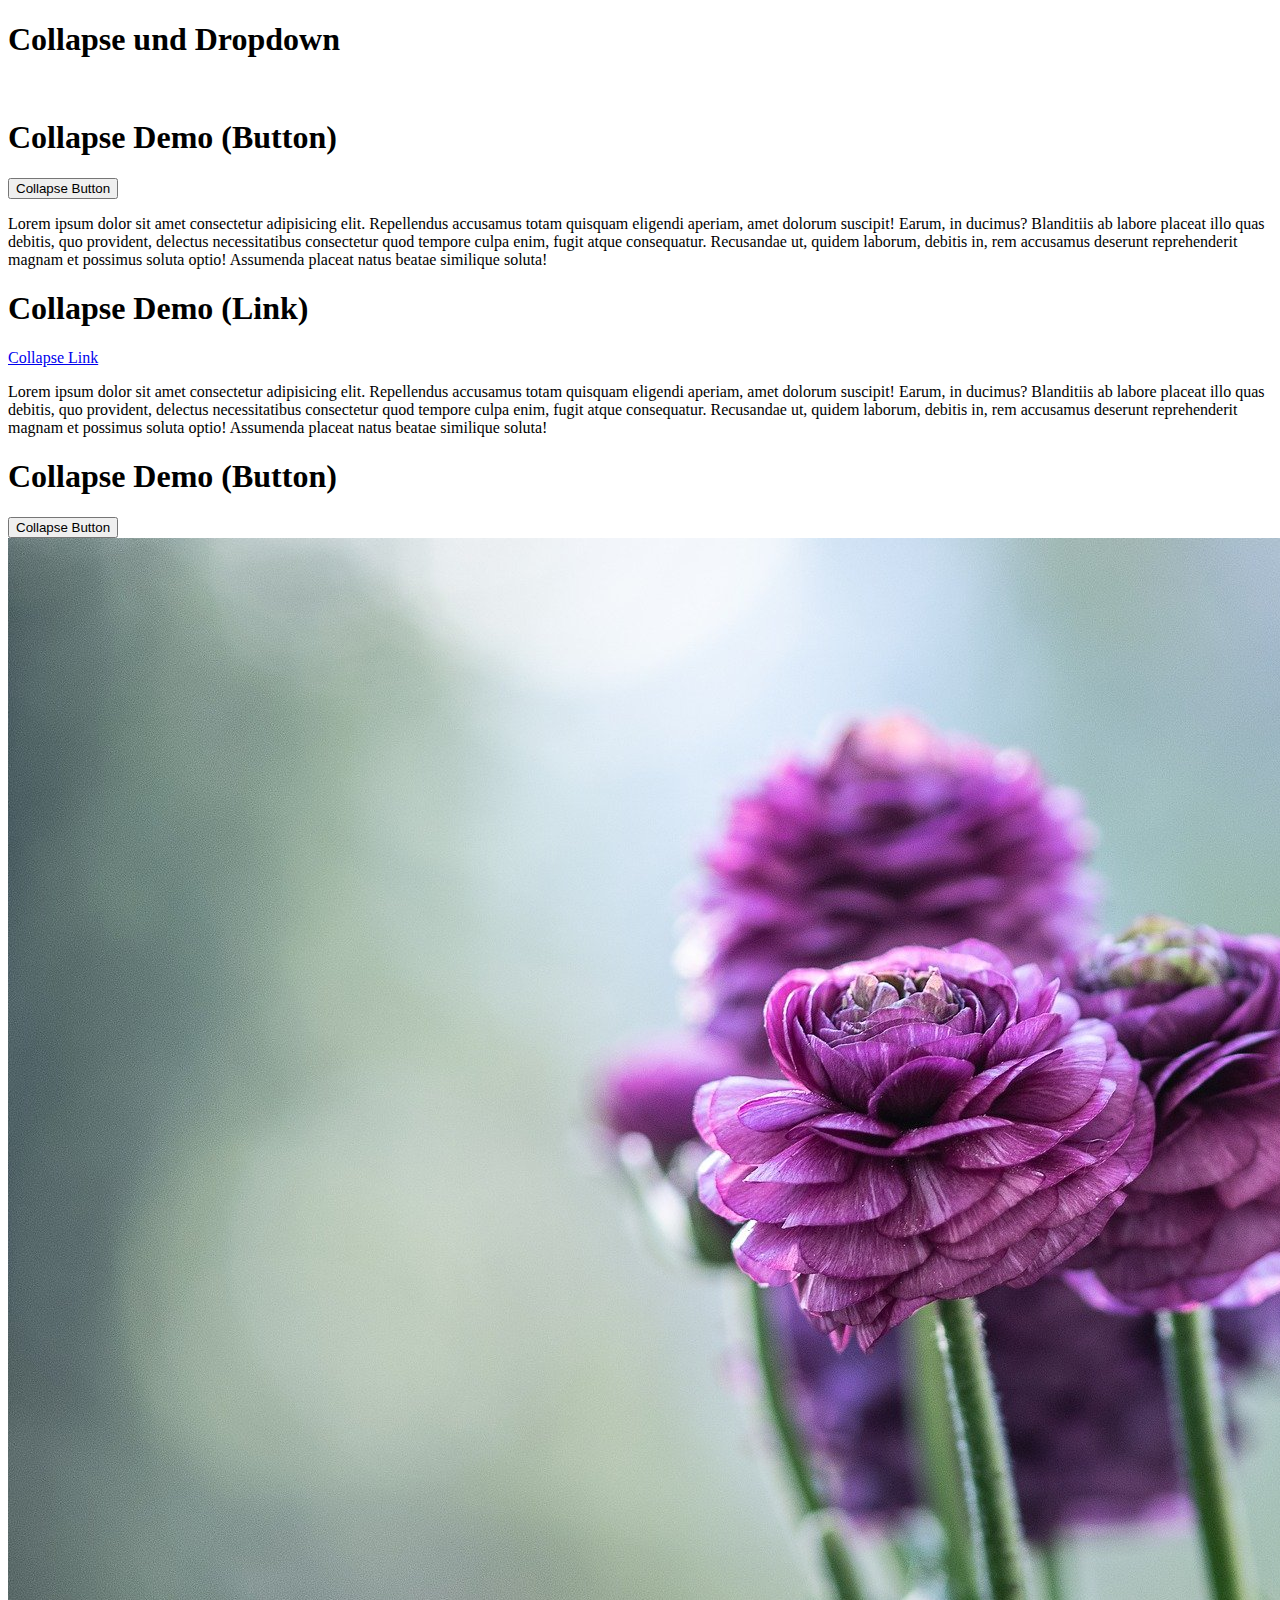
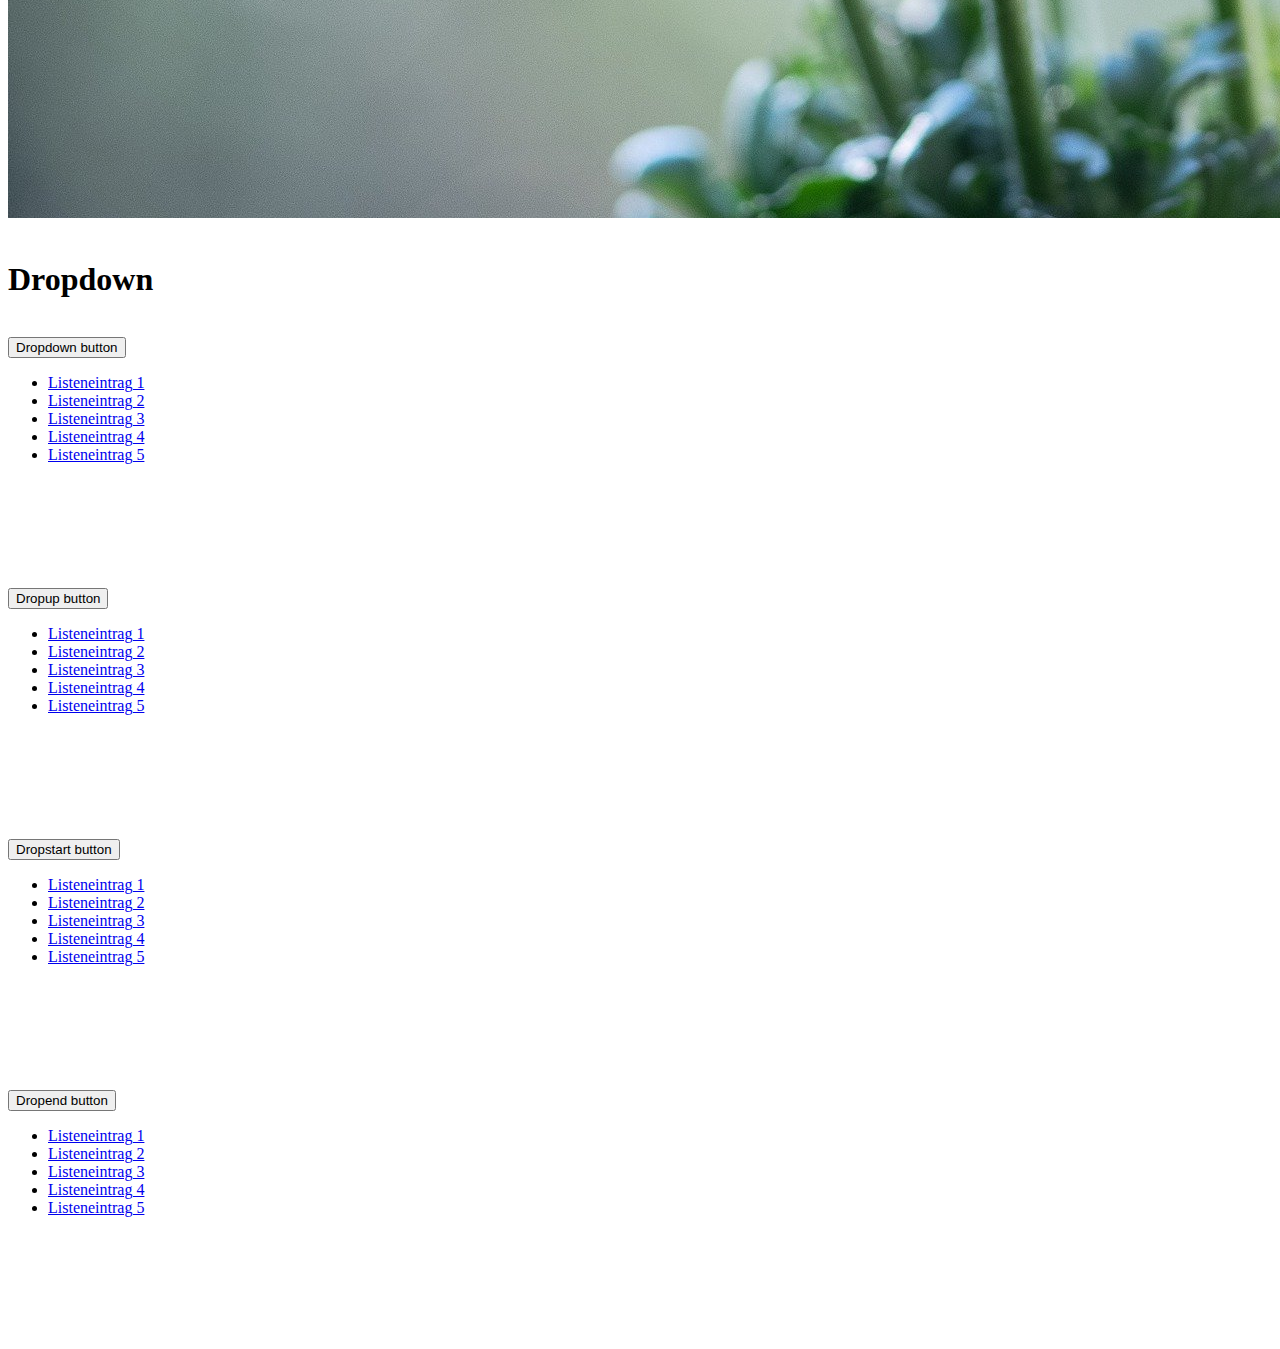
<file: Bootstrap Kurs/07 Collapse, Dropdown/index.html>
<!DOCTYPE html>
<html lang="de">
<head>
    <meta charset="UTF-8">
    <meta http-equiv="X-UA-Compatible" content="IE=edge">
    <meta name="viewport" content="width=device-width, initial-scale=1.0">

    <!-- Bootstrap CSS -->
    <link href="https://cdn.jsdelivr.net/npm/bootstrap@5.1.3/dist/css/bootstrap.min.css" rel="stylesheet" integrity="sha384-1BmE4kWBq78iYhFldvKuhfTAU6auU8tT94WrHftjDbrCEXSU1oBoqyl2QvZ6jIW3" crossorigin="anonymous">
    
    <title>Collapse</title>
</head>
<body>

    <h1>Collapse und Dropdown</h1>
    <br>

    <div class="container mt-4"> <!-- mt-4 = margin-top mit Wert 4 -->
        <h1>Collapse Demo (Button)</h1>

        <!-- 1. btn                         = Formatiert das Design des Buttons 
             2. btn-primary                 = Definiert die Buttonfarbe ( blau )
             3. data-bs-toggle="collapse"   = Gibt an, dass das Element auf- und zugeklappt werden soll
             4. data-bs-target              = Gibt das Zielelement an, welches auf- und zugeklappt werden soll 
        -->
        <button class="btn btn-primary mb-4" type="button" data-bs-toggle="collapse" data-bs-target="#collapseDiv">Collapse Button</button>

        <!-- collapse   = Klappt das Element standardmäßig zu -->
        <div class="collapse border" id="collapseDiv"> <!-- id = id des Elementes -->
            <p class="p-3 m-0">Lorem ipsum dolor sit amet consectetur adipisicing elit. Repellendus accusamus totam quisquam eligendi aperiam, amet dolorum suscipit! Earum, in ducimus? Blanditiis ab labore placeat illo quas debitis, quo provident, delectus necessitatibus consectetur quod tempore culpa enim, fugit atque consequatur. Recusandae ut, quidem laborum, debitis in, rem accusamus deserunt reprehenderit magnam et possimus soluta optio! Assumenda placeat natus beatae similique soluta!</p>
        </div>
        <!-- Die Angabe von margin und padding beeinträchtigt die Funktionalität von collapse-Elementen -->
    </div>

    <div class="container mt-4"> <!-- mt-4 = margin-top mit Wert 4 -->
        <h1>Collapse Demo (Link)</h1>

        <!-- Bei einem Link kann auf data-bs-target verzichtet werden und wird durch href ersetzt -->
        <a class="mb-4 d-inline-block" data-bs-toggle="collapse" href="#collapseDiv2">Collapse Link</a>

        <div class="collapse border" id="collapseDiv2">
            <p class="p-3 m-0">Lorem ipsum dolor sit amet consectetur adipisicing elit. Repellendus accusamus totam quisquam eligendi aperiam, amet dolorum suscipit! Earum, in ducimus? Blanditiis ab labore placeat illo quas debitis, quo provident, delectus necessitatibus consectetur quod tempore culpa enim, fugit atque consequatur. Recusandae ut, quidem laborum, debitis in, rem accusamus deserunt reprehenderit magnam et possimus soluta optio! Assumenda placeat natus beatae similique soluta!</p>
        </div>
    </div>

    <div class="container mt-4"> <!-- mt-4 = margin-top mit Wert 4 -->
        <h1>Collapse Demo (Button)</h1>

        <button class="btn btn-info mb-4" data-bs-toggle="collapse" data-bs-target="#collapseDiv3">Collapse Button</button>

        <div class="collapse" id="collapseDiv3">
           <img src="image/03.jpg" class="w-100"> <!-- w-100 = 100% Breite -->
        </div>
    </div>

    <br>
    <h1>Dropdown</h1>
    <br>

    <div class="container">
        <!--
            Dreht das Symbol in die jeweilige Richtung und Klappt das dropdown-menu dementsprechend aus 
        
            Gültige Klassen sind:
            dropdown    = unten - standard
            dropup      = oben
            dropstart   = links
            dropend     = rechts 
        -->
        <div class="dropdown">
            <!--
                1. dropdown-toggle              = Zeigt das Symbol für das Dropdownmenü an
                2. data-bs-toggle="dropdown"    = Klappt Dropdown-Menü ein und aus
            -->
            <button class="btn btn-secondary dropdown-toggle" data-bs-toggle="dropdown">
              Dropdown button
            </button>
            <!--
                dropdown-menu = Formatiert das dropdown-Element und blendet es standardmäßig aus 
                und gibt an, welches Listelement angesprochen werden soll.
                
                Innerhalb eines Containera kann es nur eine Liste mit der Klasse dropdown-menu geben!
            -->
            <ul class="dropdown-menu"> <!-- dropdown-menu kann nur in ul-, ol- oder a-Tags verwendet werden -->
              
              <!-- dropdown-item = Formatiert den Listeneintrag -->
              <li><a class="dropdown-item" href="#">Listeneintrag 1</a></li>
              <li><a class="dropdown-item" href="#">Listeneintrag 2</a></li>
              <li><a class="dropdown-item" href="#">Listeneintrag 3</a></li>
              <li><a class="dropdown-item" href="#">Listeneintrag 4</a></li>
              <li><a class="dropdown-item" href="#">Listeneintrag 5</a></li>
            </ul>
        </div>
    </div>

    <br><br><br><br><br><br>

    <div class="container">
        <div class="dropup">
            <button class="btn btn-primary dropdown-toggle" data-bs-toggle="dropdown">
              Dropup button
            </button>
           
            <ul class="dropdown-menu">
              <li><a class="dropdown-item" href="#">Listeneintrag 1</a></li>
              <li><a class="dropdown-item" href="#">Listeneintrag 2</a></li>
              <li><a class="dropdown-item" href="#">Listeneintrag 3</a></li>
              <li><a class="dropdown-item" href="#">Listeneintrag 4</a></li>
              <li><a class="dropdown-item" href="#">Listeneintrag 5</a></li>
            </ul>
        </div>
    </div>

    <br><br><br><br><br><br>

    <div class="container">
        <div class="dropstart">
            <button class="btn btn-danger dropdown-toggle" data-bs-toggle="dropdown">
              Dropstart button
            </button>
           
            <ul class="dropdown-menu">
              <li><a class="dropdown-item" href="#">Listeneintrag 1</a></li>
              <li><a class="dropdown-item" href="#">Listeneintrag 2</a></li>
              <li><a class="dropdown-item" href="#">Listeneintrag 3</a></li>
              <li><a class="dropdown-item" href="#">Listeneintrag 4</a></li>
              <li><a class="dropdown-item" href="#">Listeneintrag 5</a></li>
            </ul>
        </div>
    </div>

    <br><br><br><br><br><br>

    <div class="container">
        <div class="dropend">
            <button class="btn btn-success dropdown-toggle" data-bs-toggle="dropdown">
              Dropend button
            </button>
           
            <ul class="dropdown-menu">
              <li><a class="dropdown-item" href="#">Listeneintrag 1</a></li>
              <li><a class="dropdown-item" href="#">Listeneintrag 2</a></li>
              <li><a class="dropdown-item" href="#">Listeneintrag 3</a></li>
              <li><a class="dropdown-item active" href="#">Listeneintrag 4</a></li> <!-- active markiert den Eintrag -->
              <li><a class="dropdown-item" href="#">Listeneintrag 5</a></li>
            </ul>
        </div>
    </div>

    <br><br><br><br><br><br>

    <script src="https://cdn.jsdelivr.net/npm/bootstrap@5.1.3/dist/js/bootstrap.bundle.min.js" integrity="sha384-ka7Sk0Gln4gmtz2MlQnikT1wXgYsOg+OMhuP+IlRH9sENBO0LRn5q+8nbTov4+1p" crossorigin="anonymous"></script>
</body>
</html>
</file>
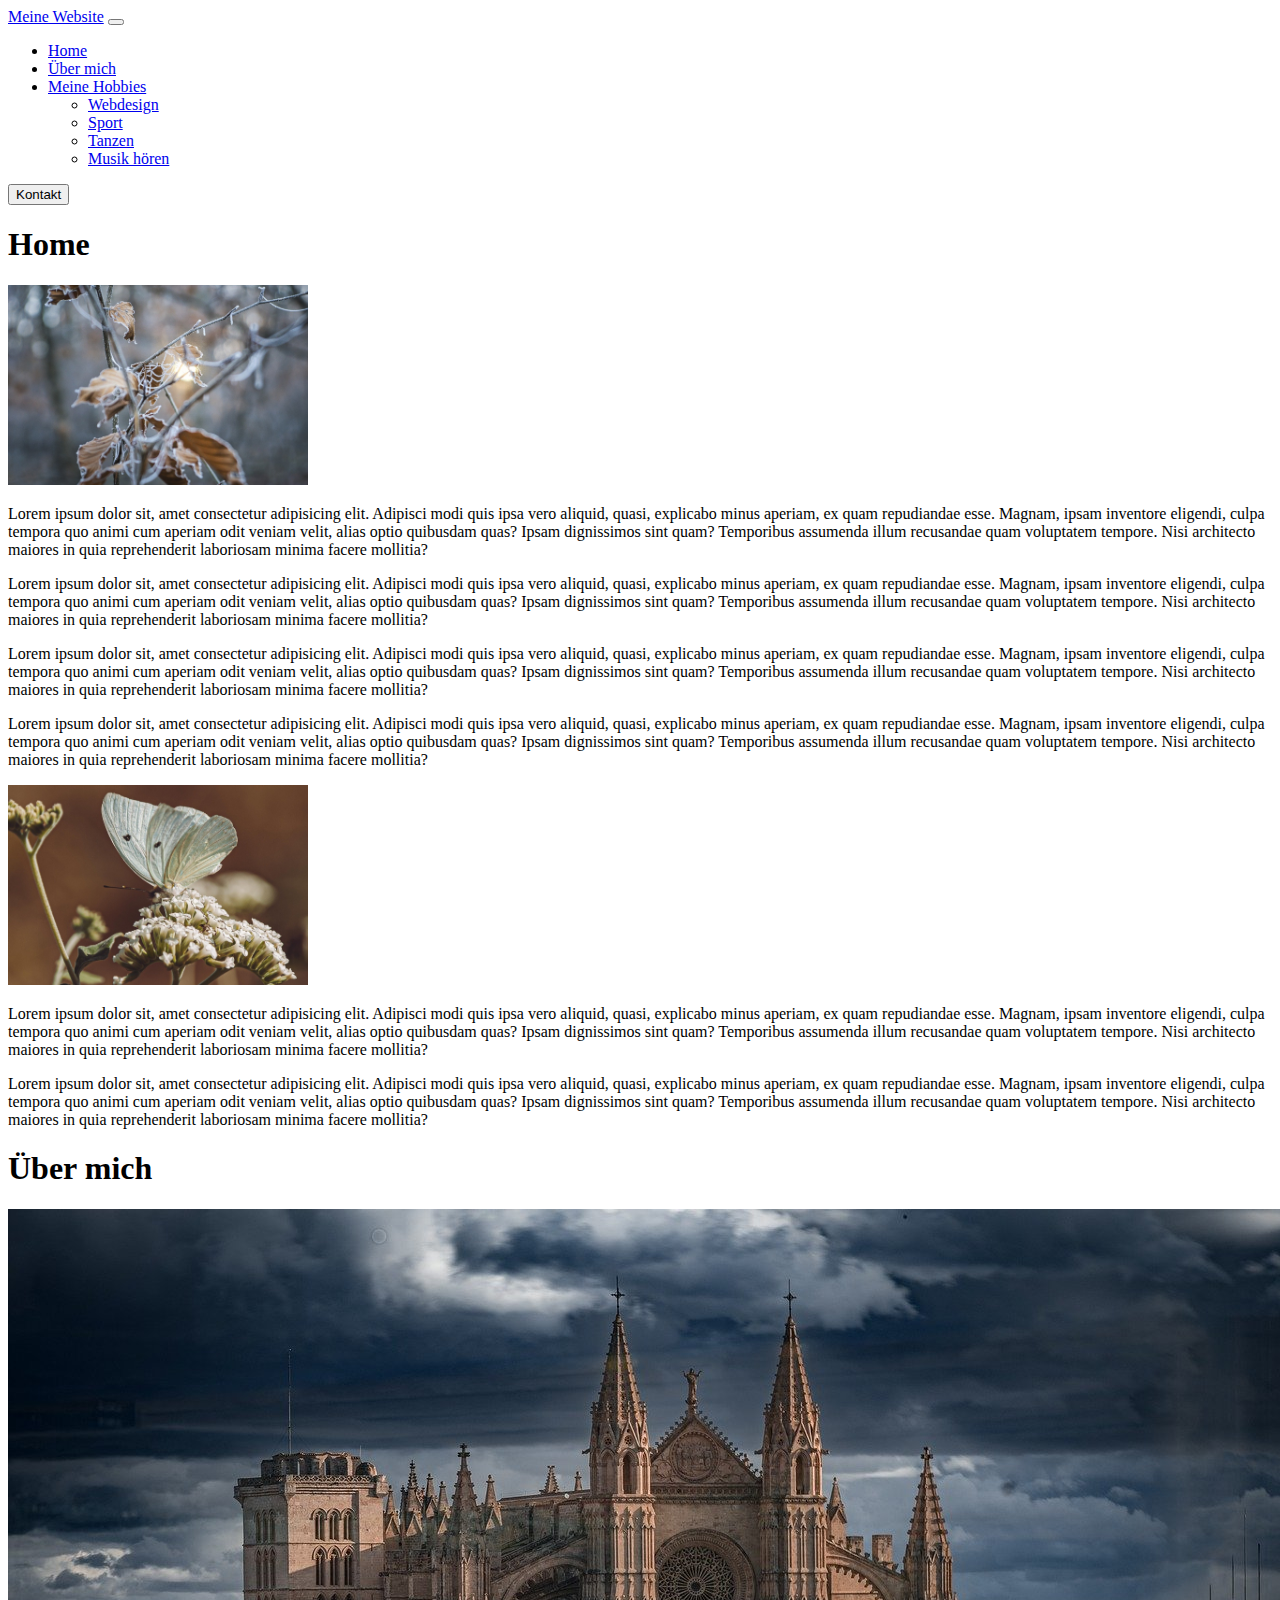
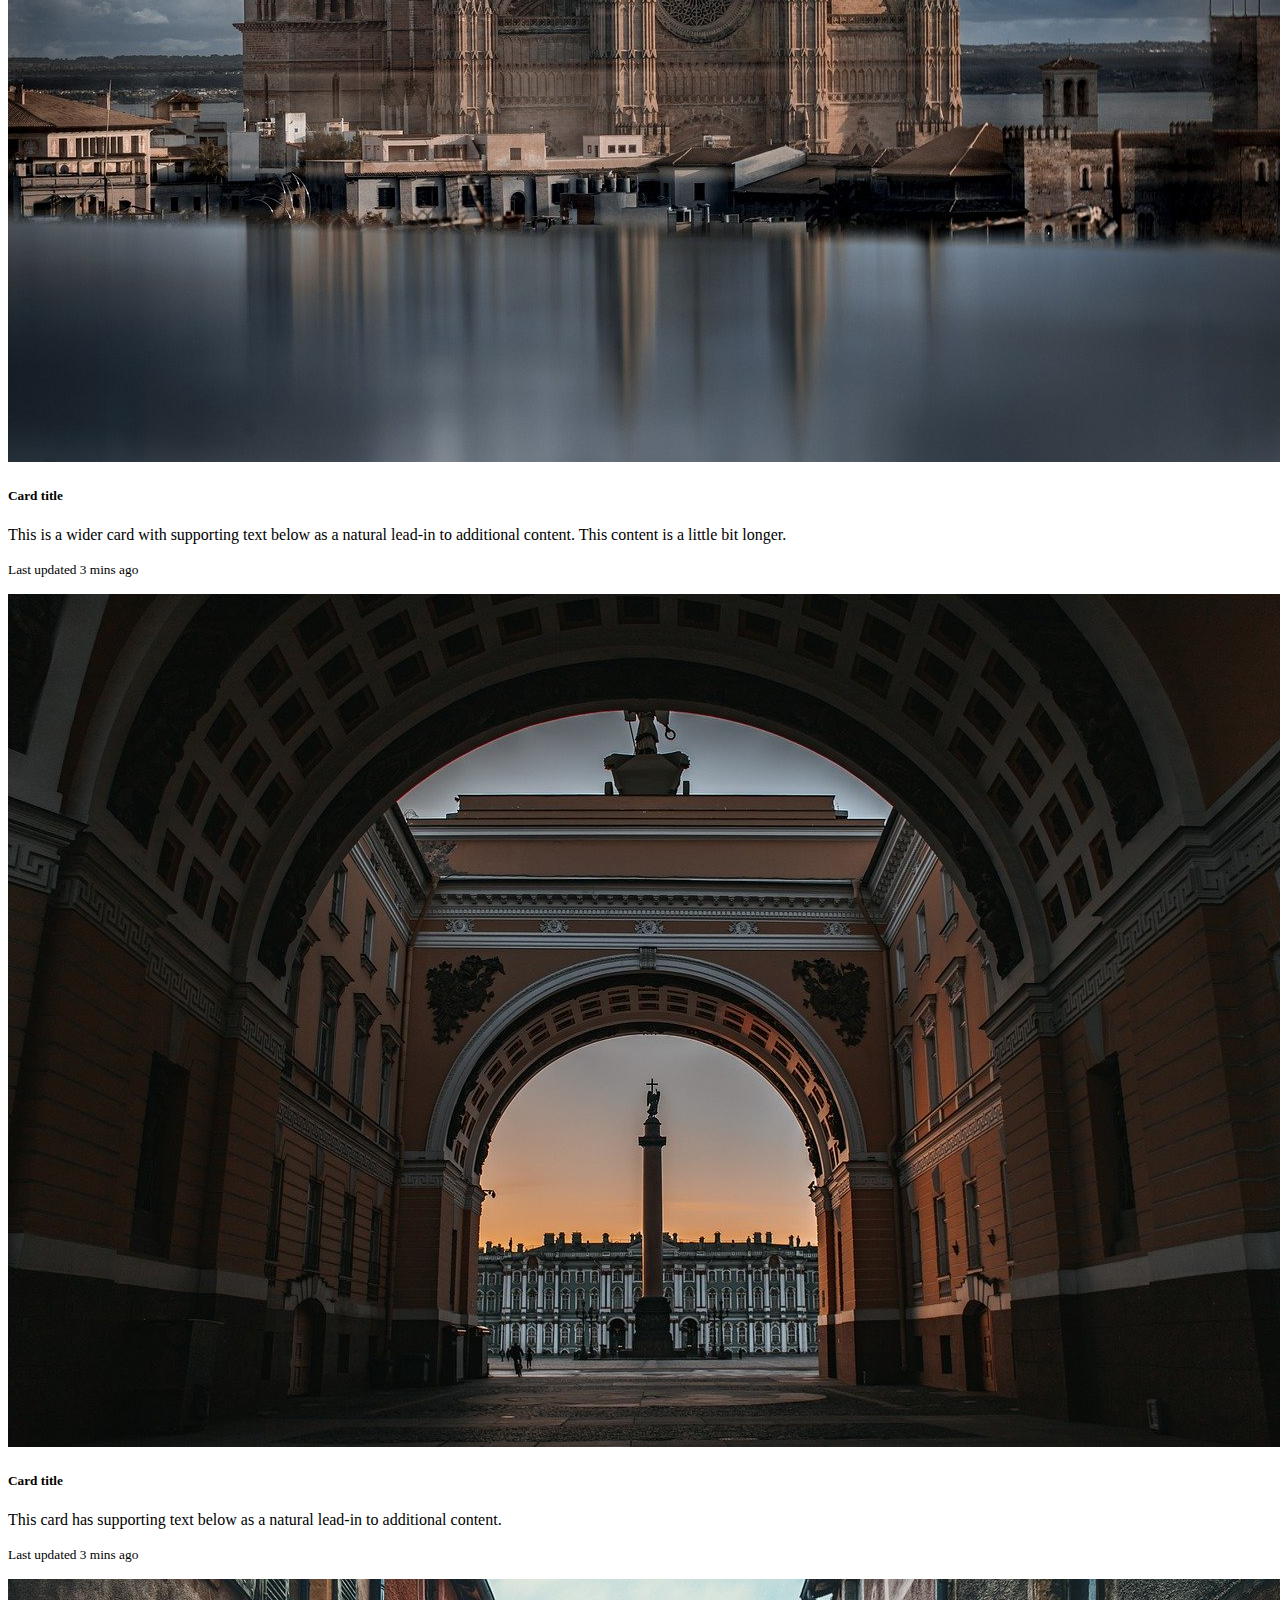
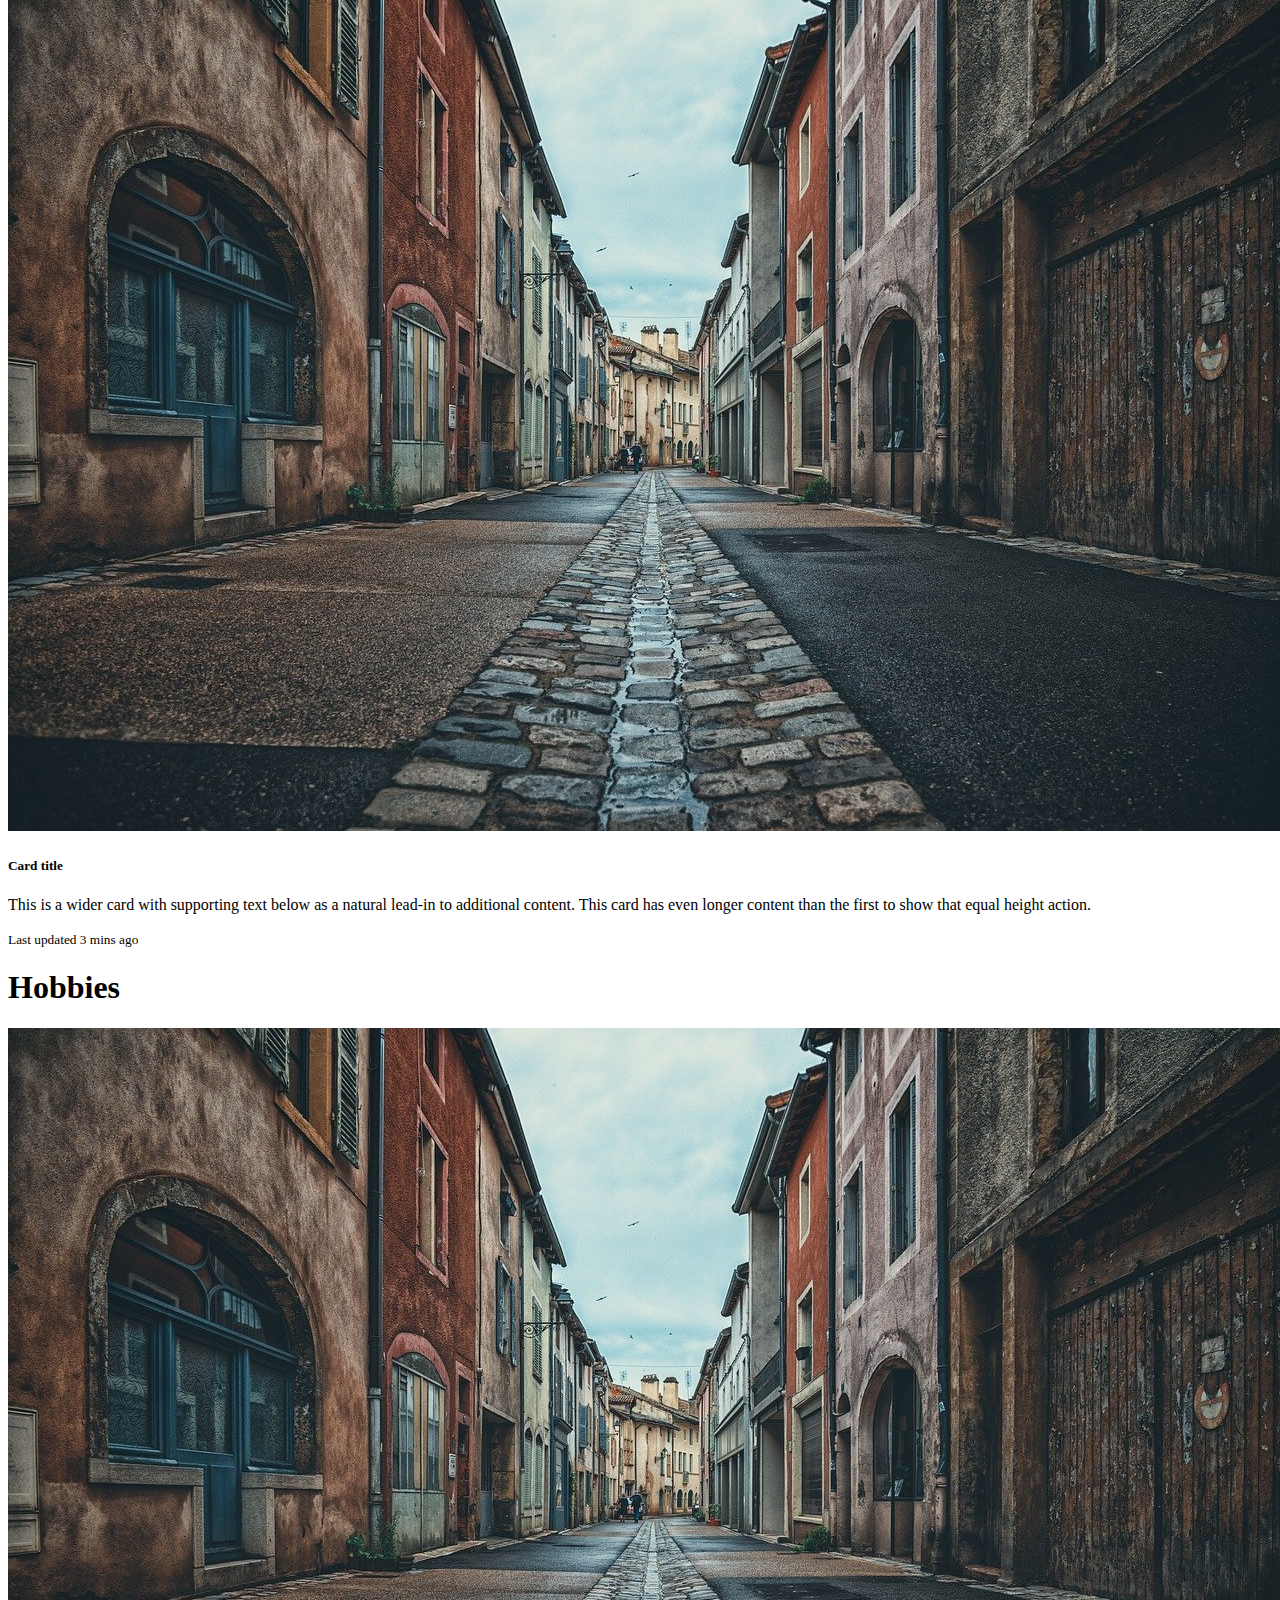
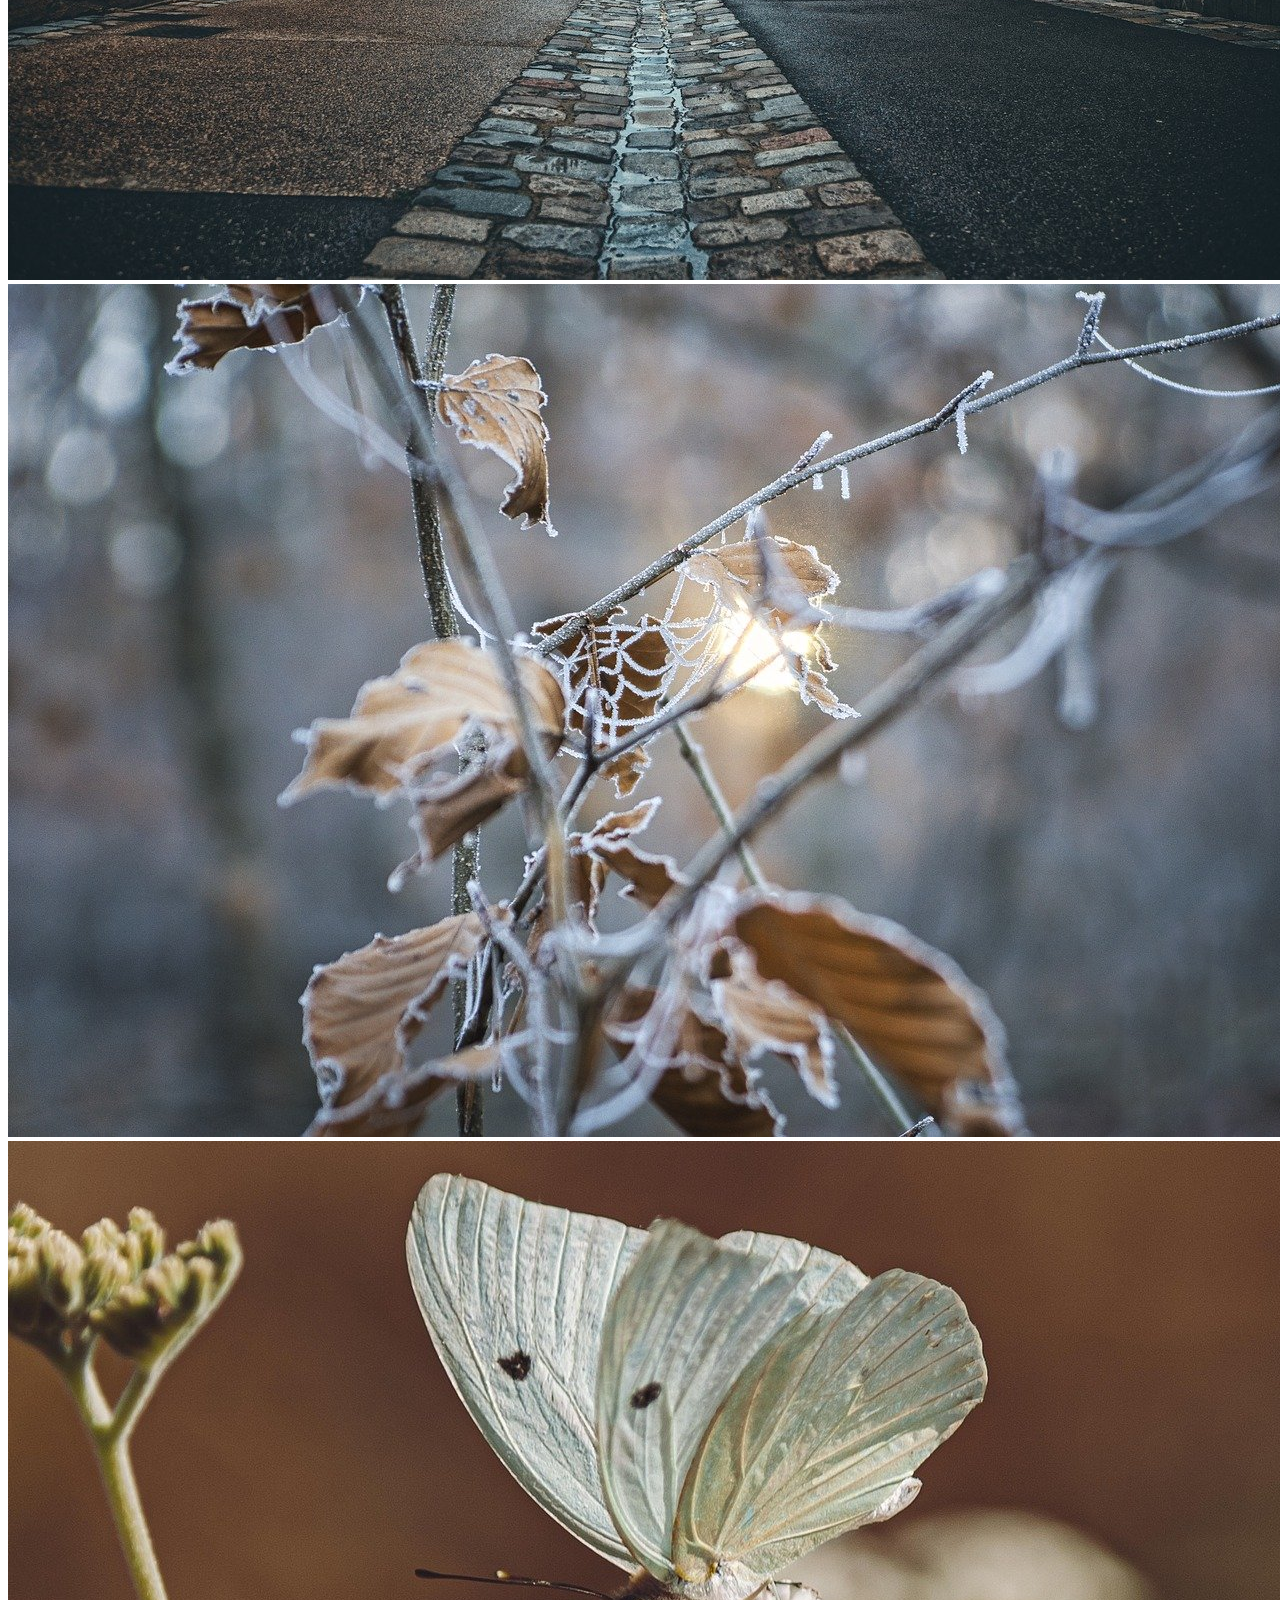
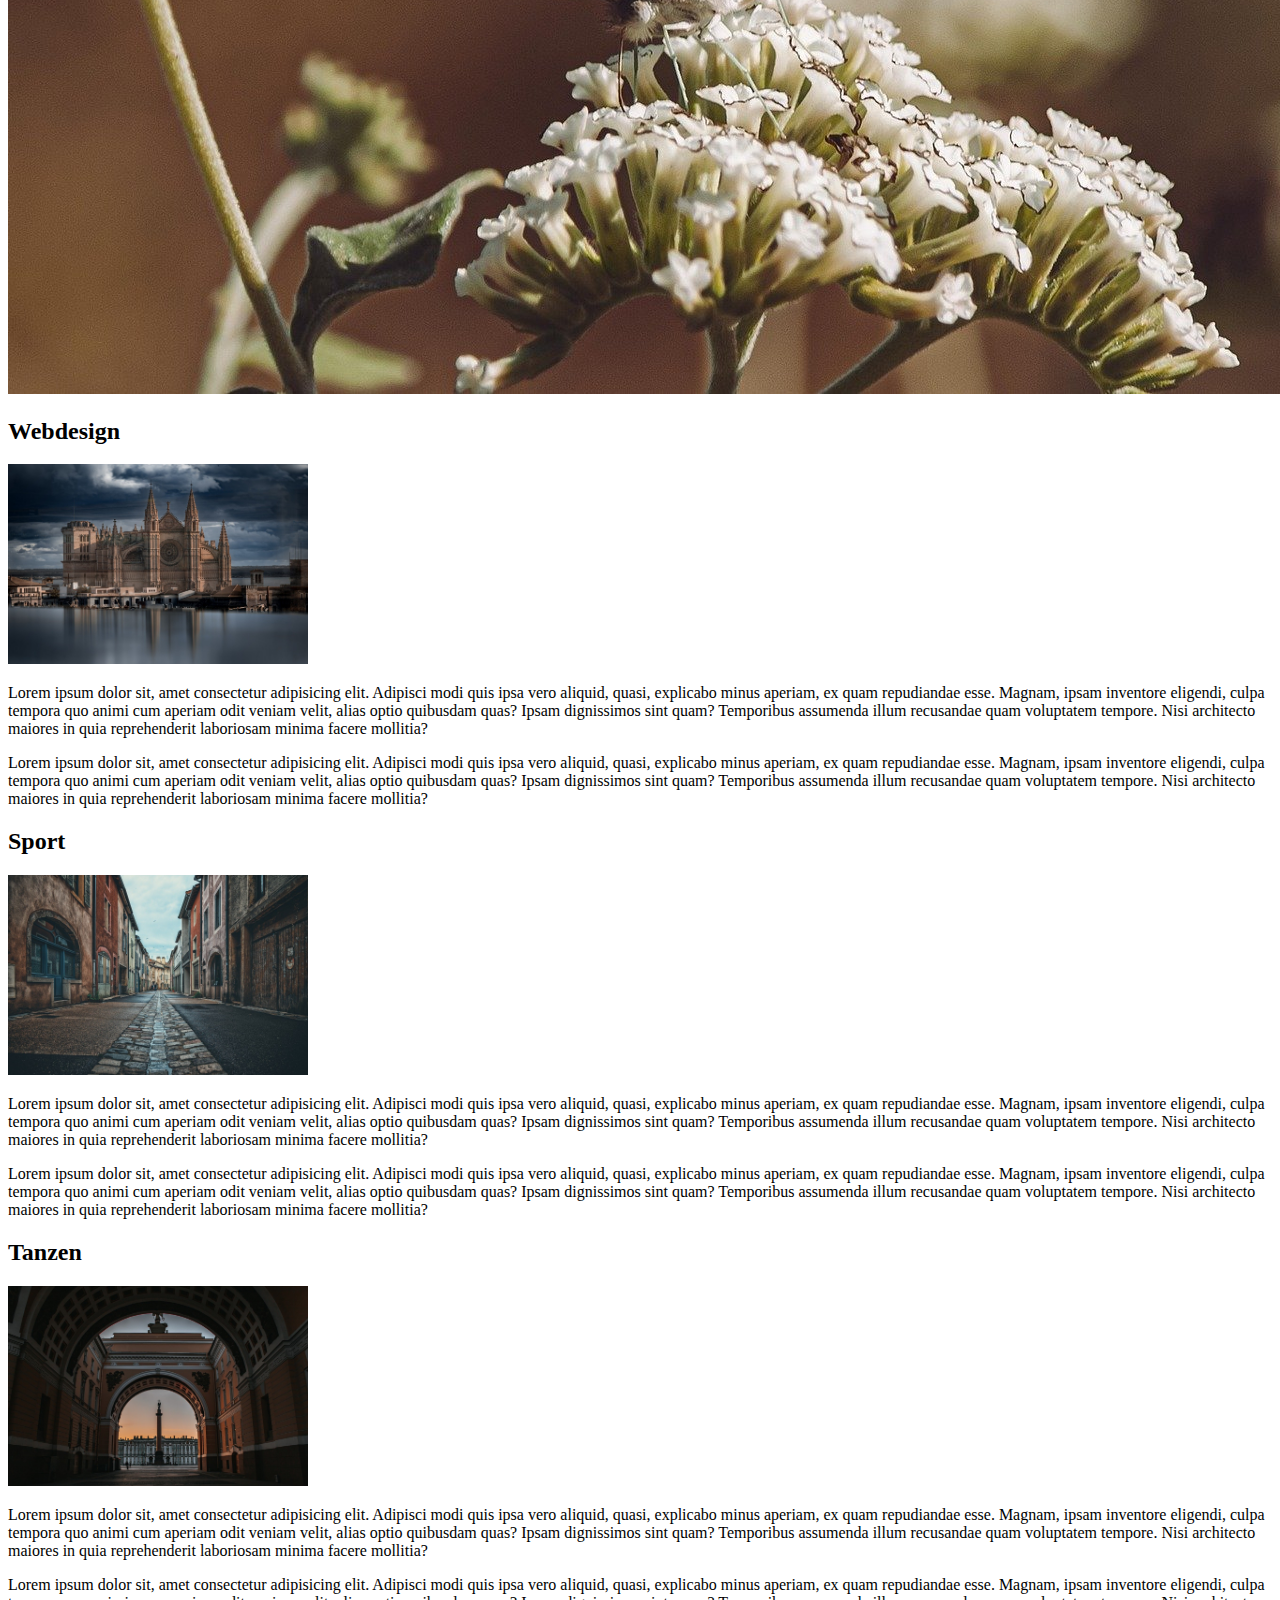
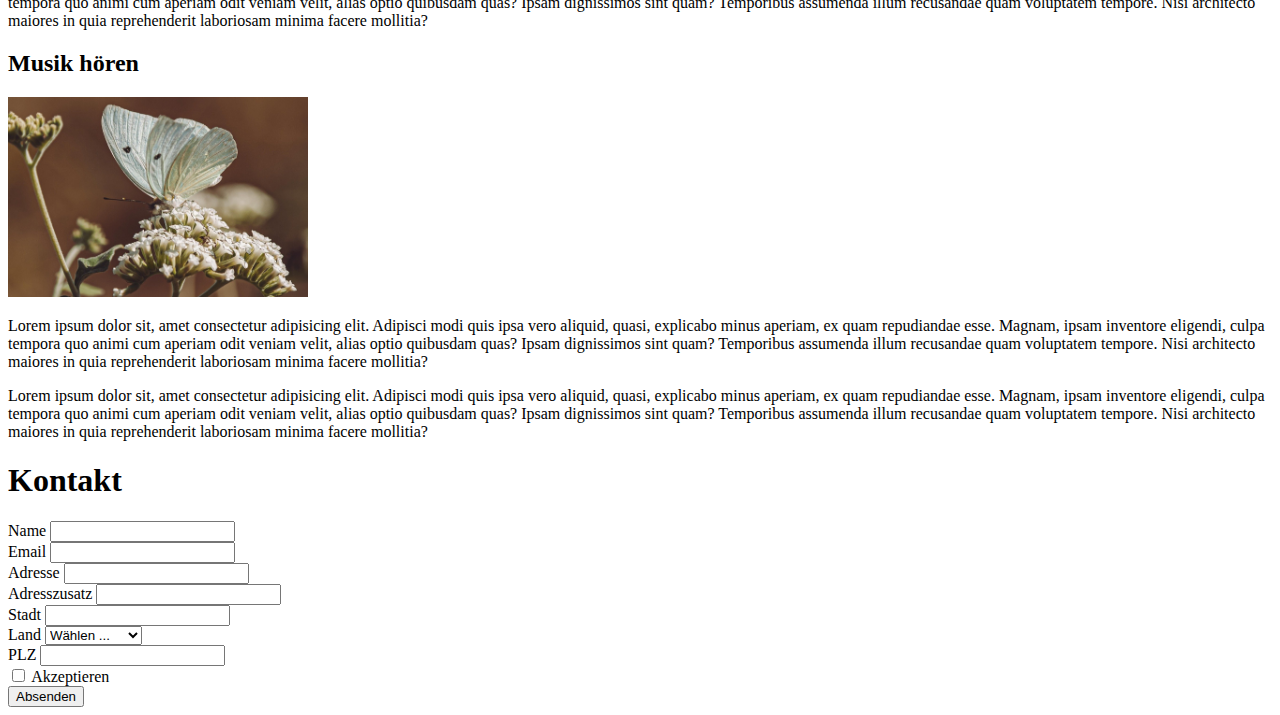
<file: Bootstrap Kurs/Bootstrap Website Demo/index.html>
<!DOCTYPE html>
<html lang="de">
<head>
    <meta charset="UTF-8">
    <meta http-equiv="X-UA-Compatible" content="IE=edge">
    <meta name="viewport" content="width=device-width, initial-scale=1.0">

    <link rel="stylesheet" href="style.css">
    <link href="https://cdn.jsdelivr.net/npm/bootstrap@5.1.3/dist/css/bootstrap.min.css" rel="stylesheet" integrity="sha384-1BmE4kWBq78iYhFldvKuhfTAU6auU8tT94WrHftjDbrCEXSU1oBoqyl2QvZ6jIW3" crossorigin="anonymous">
    
    <title>Bootstrap Demo</title>
</head>
<body>
    <nav class="navbar navbar-expand-lg navbar-dark sticky-top bg-dark py-4">
        <div class="container">
          <a class="navbar-brand" href="#">Meine Website</a>
          <button class="navbar-toggler" type="button" data-bs-toggle="collapse" data-bs-target="#navbarSupportedContent" aria-controls="navbarSupportedContent" aria-expanded="false" aria-label="Toggle navigation">
            <span class="navbar-toggler-icon"></span>
          </button>
          <div class="collapse navbar-collapse" id="navbarSupportedContent">
            <ul class="navbar-nav me-auto mb-2 mb-lg-0">
              <li class="nav-item ms-5">
                <a class="nav-link active" aria-current="page" href="#home">Home</a>
              </li>
              <li class="nav-item ms-5">
                <a class="nav-link" href="#mich">Über mich</a>
              </li>
              <li class="nav-item dropdown ms-5">
                <a class="nav-link dropdown-toggle" href="#" id="navbarDropdown" role="button" data-bs-toggle="dropdown" aria-expanded="false">
                  Meine Hobbies
                </a>
                <ul class="dropdown-menu" aria-labelledby="navbarDropdown">
                  <li><a class="dropdown-item" href="#webdesign">Webdesign</a></li>
                  <li><a class="dropdown-item" href="#sport">Sport</a></li>
                  <li><a class="dropdown-item" href="#tanzen">Tanzen</a></li>
                  <li><a class="dropdown-item" href="#musik">Musik hören</a></li>
                </ul>
              </li>
            </ul>
            <form class="d-flex">
              <button class="btn btn-outline-warning" type="submit">Kontakt</button>
            </form>
          </div>
        </div>
      </nav>

      <span id="home"></span>

      <section class="container bg-dark mt-4 py-4 px-4">
        <h1 class="display-3 text-uppercase text-white text-center">Home</h1>

        <img src="image/04.jpg" alt="" width=300 height=200 class="rounded float-end ms-4 mt-2 mb-3 img-max">
        <p class="text-white">Lorem ipsum dolor sit, amet consectetur adipisicing elit. Adipisci modi quis ipsa vero aliquid, quasi, explicabo minus aperiam, ex quam repudiandae esse. 
                                Magnam, ipsam inventore eligendi, culpa tempora quo animi cum aperiam odit veniam velit, alias optio quibusdam quas? Ipsam dignissimos sint quam? 
                                Temporibus assumenda illum recusandae quam voluptatem tempore. Nisi architecto maiores in quia reprehenderit laboriosam minima facere mollitia?</p>

        <p class="text-white">Lorem ipsum dolor sit, amet consectetur adipisicing elit. Adipisci modi quis ipsa vero aliquid, quasi, explicabo minus aperiam, ex quam repudiandae esse. 
                                Magnam, ipsam inventore eligendi, culpa tempora quo animi cum aperiam odit veniam velit, alias optio quibusdam quas? Ipsam dignissimos sint quam? 
                                Temporibus assumenda illum recusandae quam voluptatem tempore. Nisi architecto maiores in quia reprehenderit laboriosam minima facere mollitia?</p>
      
        <p class="text-white">Lorem ipsum dolor sit, amet consectetur adipisicing elit. Adipisci modi quis ipsa vero aliquid, quasi, explicabo minus aperiam, ex quam repudiandae esse. 
                                Magnam, ipsam inventore eligendi, culpa tempora quo animi cum aperiam odit veniam velit, alias optio quibusdam quas? Ipsam dignissimos sint quam? 
                                Temporibus assumenda illum recusandae quam voluptatem tempore. Nisi architecto maiores in quia reprehenderit laboriosam minima facere mollitia?</p>
                                
        <p class="text-white">Lorem ipsum dolor sit, amet consectetur adipisicing elit. Adipisci modi quis ipsa vero aliquid, quasi, explicabo minus aperiam, ex quam repudiandae esse. 
                                Magnam, ipsam inventore eligendi, culpa tempora quo animi cum aperiam odit veniam velit, alias optio quibusdam quas? Ipsam dignissimos sint quam? 
                                Temporibus assumenda illum recusandae quam voluptatem tempore. Nisi architecto maiores in quia reprehenderit laboriosam minima facere mollitia?</p>
        
        <img src="image/05.jpg" alt="" width=300 height=200 class="rounded float-start me-4 mt-2 mb-3 img-max">
        <p class="text-white">Lorem ipsum dolor sit, amet consectetur adipisicing elit. Adipisci modi quis ipsa vero aliquid, quasi, explicabo minus aperiam, ex quam repudiandae esse. 
                                Magnam, ipsam inventore eligendi, culpa tempora quo animi cum aperiam odit veniam velit, alias optio quibusdam quas? Ipsam dignissimos sint quam? 
                                Temporibus assumenda illum recusandae quam voluptatem tempore. Nisi architecto maiores in quia reprehenderit laboriosam minima facere mollitia?</p>
          
        <p class="text-white">Lorem ipsum dolor sit, amet consectetur adipisicing elit. Adipisci modi quis ipsa vero aliquid, quasi, explicabo minus aperiam, ex quam repudiandae esse. 
                                Magnam, ipsam inventore eligendi, culpa tempora quo animi cum aperiam odit veniam velit, alias optio quibusdam quas? Ipsam dignissimos sint quam? 
                                Temporibus assumenda illum recusandae quam voluptatem tempore. Nisi architecto maiores in quia reprehenderit laboriosam minima facere mollitia?</p>
      </section>

      <span id="mich"></span>

      <section class="container bg-dark mt-4 py-4 px-4">
        <h1 id="mich" class="display-3 text-uppercase text-white text-center">Über mich</h1>
        <div class="card-group">
            <div class="card">
              <img src="image/01.jpg" class="card-img-top" alt="...">
              <div class="card-body">
                <h5 class="card-title">Card title</h5>
                <p class="card-text">This is a wider card with supporting text below as a natural lead-in to additional content. This content is a little bit longer.</p>
                <p class="card-text"><small class="text-muted">Last updated 3 mins ago</small></p>
              </div>
            </div>
            <div class="card">
              <img src="image/02.jpg" class="card-img-top" alt="...">
              <div class="card-body">
                <h5 class="card-title">Card title</h5>
                <p class="card-text">This card has supporting text below as a natural lead-in to additional content.</p>
                <p class="card-text"><small class="text-muted">Last updated 3 mins ago</small></p>
              </div>
            </div>
            <div class="card">
              <img src="image/03.jpg" class="card-img-top" alt="...">
              <div class="card-body">
                <h5 class="card-title">Card title</h5>
                <p class="card-text">This is a wider card with supporting text below as a natural lead-in to additional content. This card has even longer content than the first to show that equal height action.</p>
                <p class="card-text"><small class="text-muted">Last updated 3 mins ago</small></p>
              </div>
            </div>
          </div>   
      </section>

      <section class="container bg-dark mt-4 py-4 px-4">
        <h1 class="display-3 text-uppercase text-white text-center">Hobbies</h1>
        <div id="carouselExampleSlidesOnly" class="carousel slide" data-bs-ride="carousel">
            <div class="carousel-inner">
              <div class="carousel-item active">
                <img src="image/03.jpg" class="d-block w-100" alt="...">
              </div>
              <div class="carousel-item">
                <img src="image/04.jpg" class="d-block w-100" alt="...">
              </div>
              <div class="carousel-item">
                <img src="image/05.jpg" class="d-block w-100" alt="...">
              </div>
            </div>
          </div>

        <span id="webdesign"></span>
        <h2 class="display-4 text-uppercase text-white text-center mt-4">Webdesign</h2>
        <img src="image/01.jpg" alt="" width=300 height=200 class="rounded float-start me-4 mt-2 mb-3 img-max">
        <p class="text-white">Lorem ipsum dolor sit, amet consectetur adipisicing elit. Adipisci modi quis ipsa vero aliquid, quasi, explicabo minus aperiam, ex quam repudiandae esse. 
            Magnam, ipsam inventore eligendi, culpa tempora quo animi cum aperiam odit veniam velit, alias optio quibusdam quas? Ipsam dignissimos sint quam? 
            Temporibus assumenda illum recusandae quam voluptatem tempore. Nisi architecto maiores in quia reprehenderit laboriosam minima facere mollitia?</p>

        <p class="text-white">Lorem ipsum dolor sit, amet consectetur adipisicing elit. Adipisci modi quis ipsa vero aliquid, quasi, explicabo minus aperiam, ex quam repudiandae esse. 
            Magnam, ipsam inventore eligendi, culpa tempora quo animi cum aperiam odit veniam velit, alias optio quibusdam quas? Ipsam dignissimos sint quam? 
            Temporibus assumenda illum recusandae quam voluptatem tempore. Nisi architecto maiores in quia reprehenderit laboriosam minima facere mollitia?</p>
        
        <span id="sport"></span>
        <h2 class="display-4 text-uppercase text-white text-center mt-4">Sport</h2>
        <img src="image/03.jpg" alt="" width=300 height=200 class="rounded float-end ms-4 mt-2 mb-3 img-max">
        <p class="text-white">Lorem ipsum dolor sit, amet consectetur adipisicing elit. Adipisci modi quis ipsa vero aliquid, quasi, explicabo minus aperiam, ex quam repudiandae esse. 
            Magnam, ipsam inventore eligendi, culpa tempora quo animi cum aperiam odit veniam velit, alias optio quibusdam quas? Ipsam dignissimos sint quam? 
            Temporibus assumenda illum recusandae quam voluptatem tempore. Nisi architecto maiores in quia reprehenderit laboriosam minima facere mollitia?</p>
    
        <p class="text-white">Lorem ipsum dolor sit, amet consectetur adipisicing elit. Adipisci modi quis ipsa vero aliquid, quasi, explicabo minus aperiam, ex quam repudiandae esse. 
            Magnam, ipsam inventore eligendi, culpa tempora quo animi cum aperiam odit veniam velit, alias optio quibusdam quas? Ipsam dignissimos sint quam? 
            Temporibus assumenda illum recusandae quam voluptatem tempore. Nisi architecto maiores in quia reprehenderit laboriosam minima facere mollitia?</p>
            
        <span id="tanzen"></span>
        <h2 class="display-4 text-uppercase text-white text-center mt-4">Tanzen</h2>
        <img src="image/02.jpg" alt="" width=300 height=200 class="rounded float-start me-4 mt-2 mb-3 img-max">
        <p class="text-white">Lorem ipsum dolor sit, amet consectetur adipisicing elit. Adipisci modi quis ipsa vero aliquid, quasi, explicabo minus aperiam, ex quam repudiandae esse. 
            Magnam, ipsam inventore eligendi, culpa tempora quo animi cum aperiam odit veniam velit, alias optio quibusdam quas? Ipsam dignissimos sint quam? 
            Temporibus assumenda illum recusandae quam voluptatem tempore. Nisi architecto maiores in quia reprehenderit laboriosam minima facere mollitia?</p>
    
        <p class="text-white">Lorem ipsum dolor sit, amet consectetur adipisicing elit. Adipisci modi quis ipsa vero aliquid, quasi, explicabo minus aperiam, ex quam repudiandae esse. 
            Magnam, ipsam inventore eligendi, culpa tempora quo animi cum aperiam odit veniam velit, alias optio quibusdam quas? Ipsam dignissimos sint quam? 
            Temporibus assumenda illum recusandae quam voluptatem tempore. Nisi architecto maiores in quia reprehenderit laboriosam minima facere mollitia?</p>
         
        <span id="musik"></span>
        <h2 class="display-4 text-uppercase text-white text-center mt-4">Musik hören</h2>
        <img src="image/05.jpg" alt="" width=300 height=200 class="rounded float-end ms-4 mt-2 mb-3 img-max">
        <p class="text-white">Lorem ipsum dolor sit, amet consectetur adipisicing elit. Adipisci modi quis ipsa vero aliquid, quasi, explicabo minus aperiam, ex quam repudiandae esse. 
            Magnam, ipsam inventore eligendi, culpa tempora quo animi cum aperiam odit veniam velit, alias optio quibusdam quas? Ipsam dignissimos sint quam? 
            Temporibus assumenda illum recusandae quam voluptatem tempore. Nisi architecto maiores in quia reprehenderit laboriosam minima facere mollitia?</p>
        
        <p class="text-white">Lorem ipsum dolor sit, amet consectetur adipisicing elit. Adipisci modi quis ipsa vero aliquid, quasi, explicabo minus aperiam, ex quam repudiandae esse. 
            Magnam, ipsam inventore eligendi, culpa tempora quo animi cum aperiam odit veniam velit, alias optio quibusdam quas? Ipsam dignissimos sint quam? 
            Temporibus assumenda illum recusandae quam voluptatem tempore. Nisi architecto maiores in quia reprehenderit laboriosam minima facere mollitia?</p>
        </section>

        <span id="Kontakt"></span>

        <section class="container bg-dark mt-4 py-4 px-4">
            <h1 class="display-3 text-uppercase text-white text-center">Kontakt</h1>
            <form class="row g-3">
                <div class="col-md-6">
                  <label for="inputName" class="form-label text-white">Name</label>
                  <input type="text" class="form-control" id="inputName">
                </div>
                <div class="col-md-6">
                    <label for="inputEmail4" class="form-label text-white">Email</label>
                    <input type="email" class="form-control" id="inputEmail4">
                  </div>
                <div class="col-12">
                  <label for="inputAddress" class="form-label text-white">Adresse</label>
                  <input type="text" class="form-control" id="inputAddress">
                </div>
                <div class="col-12">
                  <label for="inputAddress2" class="form-label text-white">Adresszusatz</label>
                  <input type="text" class="form-control" id="inputAddress2">
                </div>
                <div class="col-md-6">
                  <label for="inputCity" class="form-label text-white">Stadt</label>
                  <input type="text" class="form-control" id="inputCity">
                </div>
                <div class="col-md-4">
                  <label for="inputState" class="form-label text-white">Land</label>
                  <select id="inputState" class="form-select text-black">
                    <option selected>Wählen ...</option>
                    <option>Deutschland</option>
                    <option>Östereich</option>
                    <option>Schweiz</option>
                  </select>
                </div>
                <div class="col-md-2">
                  <label for="inputZip" class="form-label text-white">PLZ</label>
                  <input type="text" class="form-control" id="inputZip">
                </div>
                <div class="col-12">
                  <div class="form-check">
                    <input class="form-check-input" type="checkbox" id="gridCheck">
                    <label class="form-check-label text-white" for="gridCheck">
                      Akzeptieren
                    </label>
                  </div>
                </div>
                <div class="col-12">
                  <button type="submit" class="btn btn-warning">Absenden</button>
                </div>
              </form>
        </section>
   
    <script src="https://cdn.jsdelivr.net/npm/bootstrap@5.1.3/dist/js/bootstrap.bundle.min.js" integrity="sha384-ka7Sk0Gln4gmtz2MlQnikT1wXgYsOg+OMhuP+IlRH9sENBO0LRn5q+8nbTov4+1p" crossorigin="anonymous"></script>
</body>
</html>
</file>
<file: Bootstrap Kurs/01 Container, Grid, Flexbox/style.css>
.c-wh {
    height: 400px;
}
</file>
<file: Bootstrap Kurs/Bootstrap Website Demo/style.css>
@media (max-width: 768px) {
    .img-max {
        width: 100%;
        height: 300px;
    }
}
</file>
